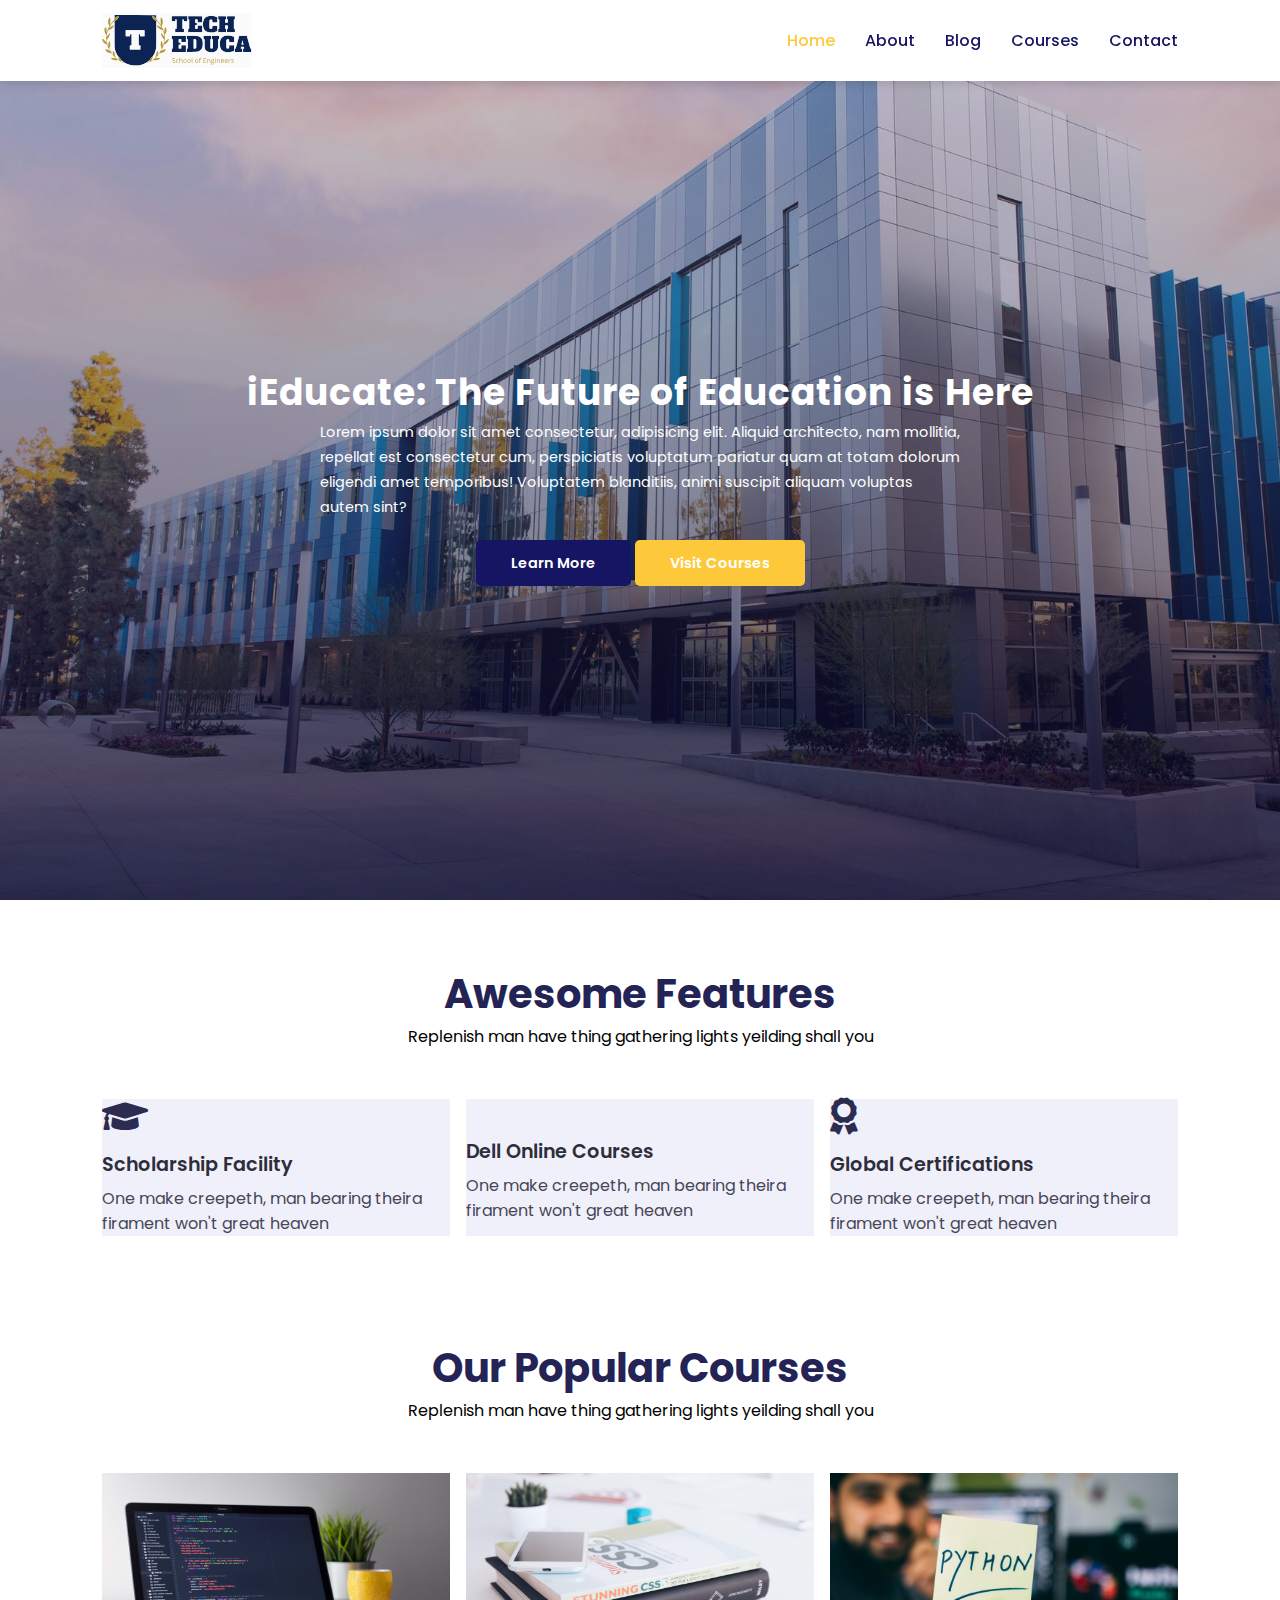
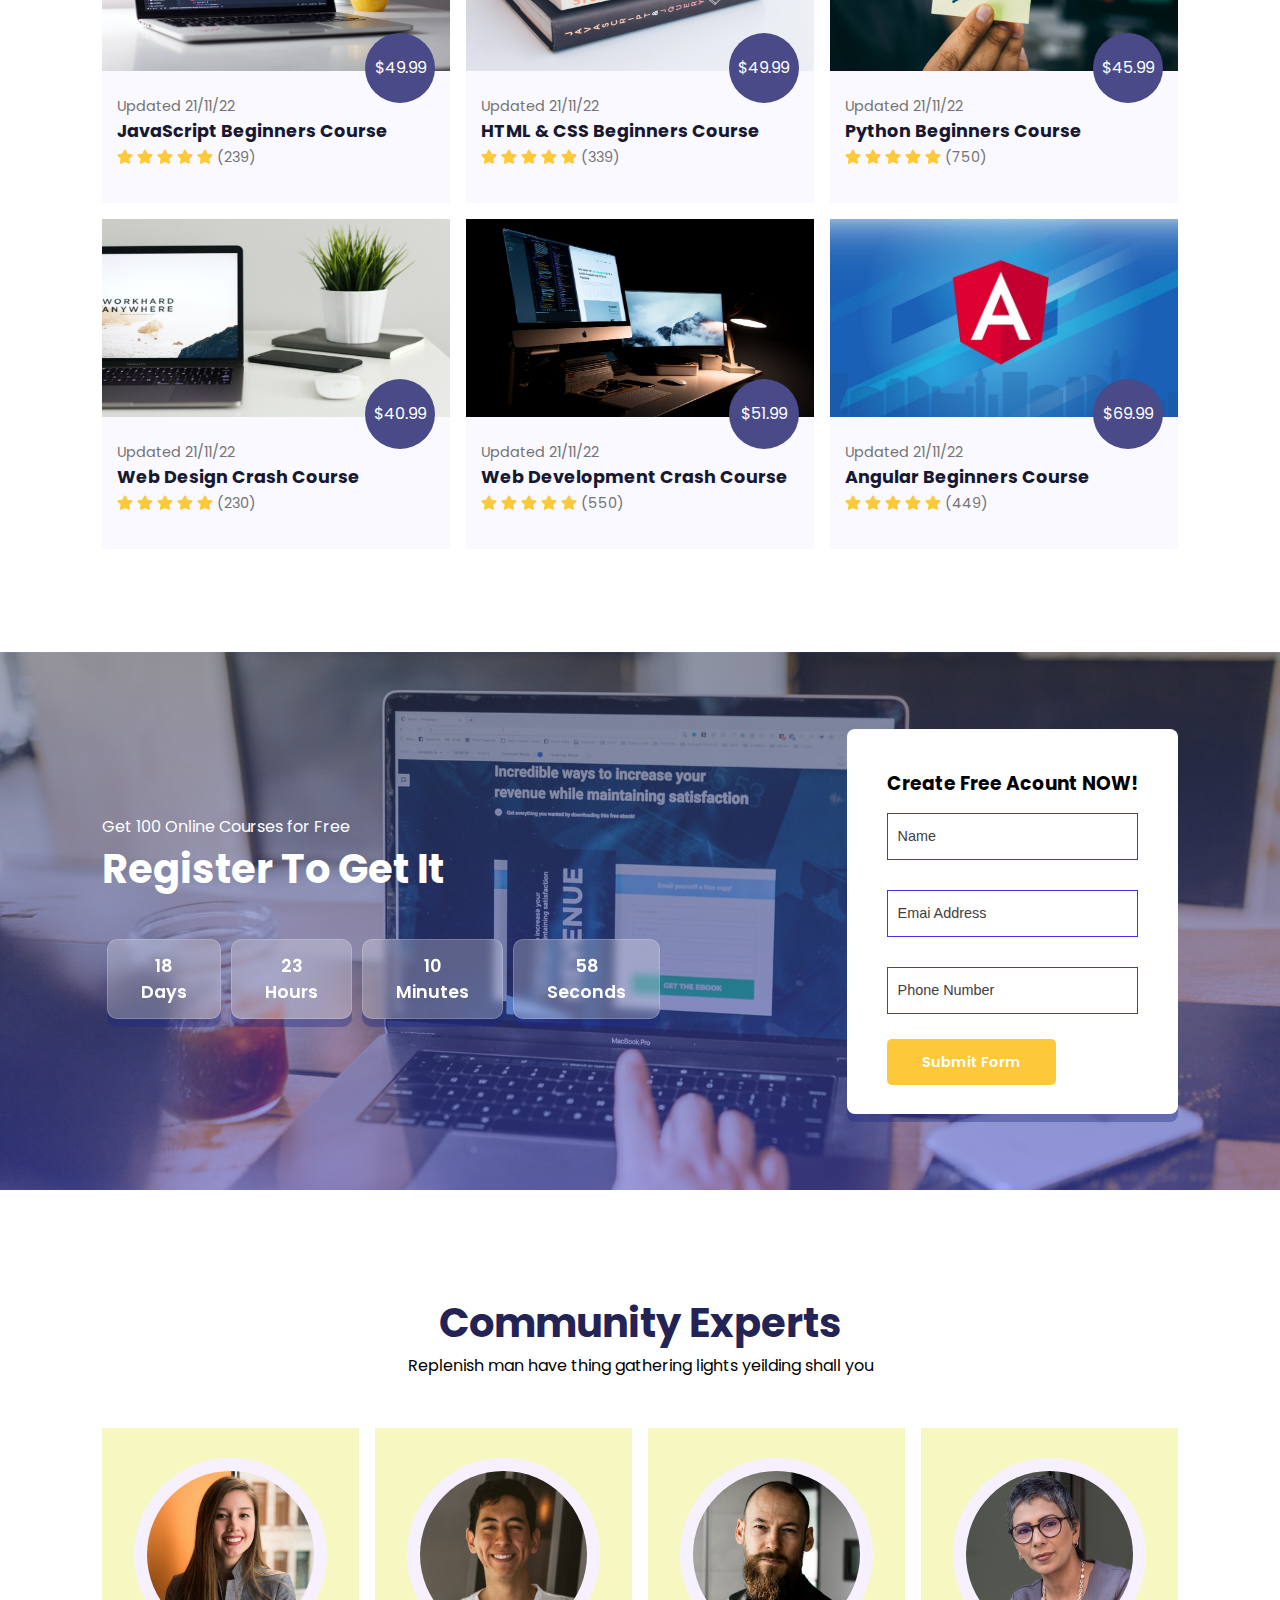
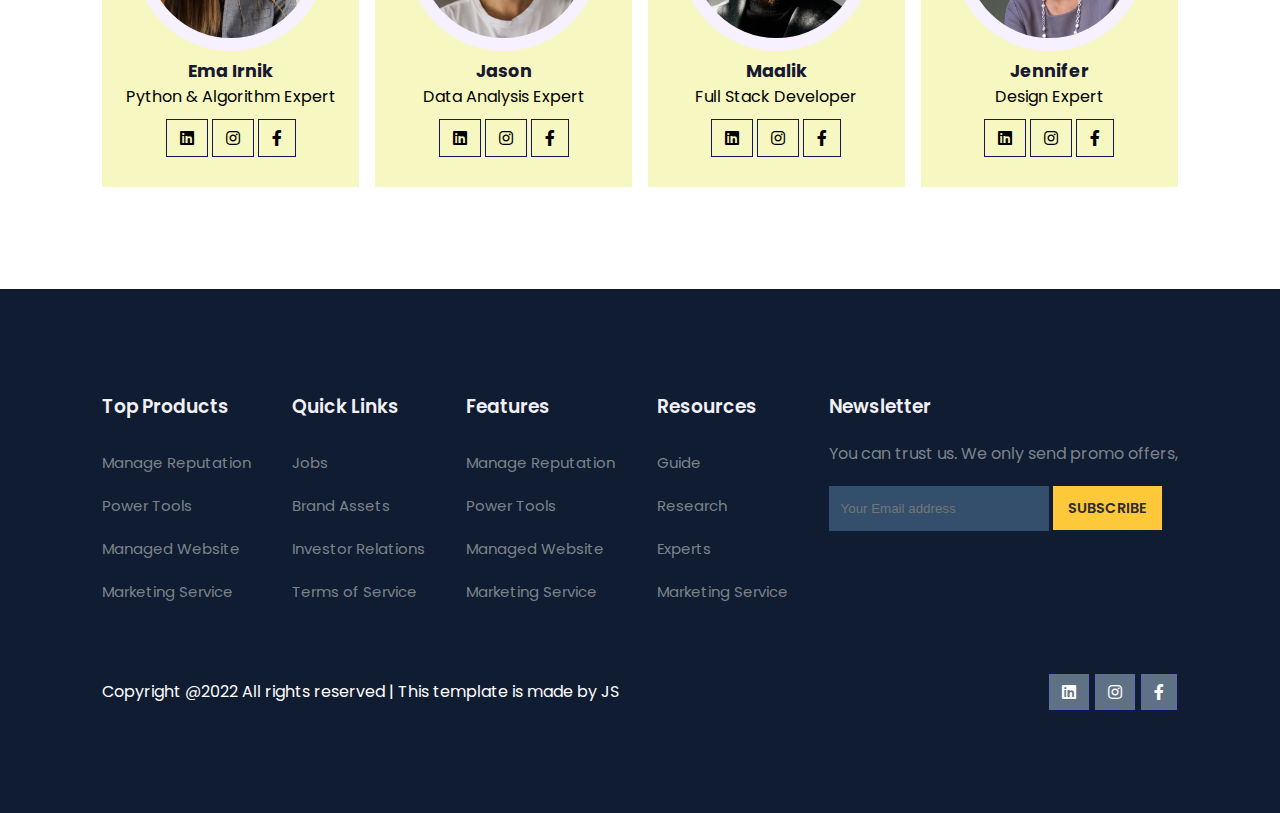
<file: index.html>
<!DOCTYPE html>
<html lang="en">
<head>
    <meta charset="UTF-8">
    <meta http-equiv="X-UA-Compatible" content="IE=edge">
    <meta name="viewport" content="width=device-width, initial-scale=1.0">
    <title>iEducate: The Future of Education is here!</title>

    <!-- <link rel="stylesheet" href="https://use.fontawesome.com/releases/v5.15.4/css/all.css"/> -->
    <link rel="stylesheet" href="https://pro.fontawesome.com/releases/v5.10.0/css/all.css"/>

    <link rel="stylesheet" href="style.css">

    <script src="https://code.jquery.com/jquery-3.6.2.min.js" integrity="sha256-2krYZKh//PcchRtd+H+VyyQoZ/e3EcrkxhM8ycwASPA=" crossorigin="anonymous"></script>

</head>
<body>
    <!-- Navigation -->
    <nav>
        <img src="images/logo.svg" alt="logo">
        <div class="navigation">
            <ul>
                <i id="menu-close" class="fas fa-times"></i>
                <li><a class="active" href="#">Home</a></li>
                <li><a href="about.html">About</a></li>
                <li><a href="blog.html">Blog</a></li>
                <li><a href="course.html">Courses</a></li>
                <li><a href="contact.html">Contact</a></li>
            </ul>
            <img id="menu-btn" src="images/menu.png" alt="">
        </div>
    </nav>

    <!-- Home -->

    <section id="home">
        <h2>iEducate: The Future of Education is Here</h2>
        <p>Lorem ipsum dolor sit amet consectetur, adipisicing elit. Aliquid architecto, nam mollitia, repellat est consectetur cum, perspiciatis voluptatum pariatur quam at totam dolorum eligendi amet temporibus! Voluptatem blanditiis, animi suscipit aliquam voluptas autem sint?</p>
        <div class="btn">
            <a class="blue" href="#">Learn More</a>
            <a class="yellow" href="#">Visit Courses</a>
        </div>
    </section>

    <!-- Features -->
    <section id="features">
        <h1>Awesome Features</h1>
        <p>Replenish man have thing gathering lights yeilding shall you</p>
        <div class="fea-base">
            <div class="fea-box">
                <!-- <i class="fa-solid fa-graduation-cap"></i> -->
                <i class="fas fa-graduation-cap"></i>
                <h3>Scholarship Facility</h3>
                <p>One make creepeth, man bearing theira firament won't great heaven</p>
            </div>
            <div class="fea-box">
                <i class="fas fa-file-certificate"></i>
                <h3>Dell Online Courses</h3>
                <p>One make creepeth, man bearing theira firament won't great heaven</p>
            </div>
            <div class="fea-box">
                <i class="fas fa-award"></i>
                <h3>Global Certifications</h3>
                <p>One make creepeth, man bearing theira firament won't great heaven</p>
            </div>
        </div>
    </section>

    <!-- Courses -->
    <section id="course">
        <h1>Our Popular Courses</h1>
        <p>Replenish man have thing gathering lights yeilding shall you</p>
        <div class="course-box">

            <div class="courses">
                <img src="images/c1.jpg" alt="course-1">
                <div class="details">
                    <span>Updated 21/11/22</span>
                    <h6>JavaScript Beginners Course</h6>
                    <div class="star">
                        <i class="fas fa-star"></i>
                        <i class="fas fa-star"></i>
                        <i class="fas fa-star"></i>
                        <i class="fas fa-star"></i>
                        <i class="fas fa-star"></i>
                        <span>(239)</span>
                    </div>
                </div>
                <div class="cost">
                    $49.99
                </div>
            </div>

            <div class="courses">
                <img src="images/c2.jpg" alt="course-1">
                <div class="details">
                    <span>Updated 21/11/22</span>
                    <h6>HTML & CSS Beginners Course</h6>
                    <div class="star">
                        <i class="fas fa-star"></i>
                        <i class="fas fa-star"></i>
                        <i class="fas fa-star"></i>
                        <i class="fas fa-star"></i>
                        <i class="fas fa-star"></i>
                        <span>(339)</span>
                    </div>
                </div>
                <div class="cost">
                    $49.99
                </div>
            </div>

            <div class="courses">
                <img src="images/c3.jpg" alt="course-1">
                <div class="details">
                    <span>Updated 21/11/22</span>
                    <h6>Python Beginners Course</h6>
                    <div class="star">
                        <i class="fas fa-star"></i>
                        <i class="fas fa-star"></i>
                        <i class="fas fa-star"></i>
                        <i class="fas fa-star"></i>
                        <i class="fas fa-star"></i>
                        <span>(750)</span>
                    </div>
                </div>
                <div class="cost">
                    $45.99
                </div>
            </div>

            <div class="courses">
                <img src="images/c4.jpg" alt="course-1">
                <div class="details">
                    <span>Updated 21/11/22</span>
                    <h6>Web Design Crash Course</h6>
                    <div class="star">
                        <i class="fas fa-star"></i>
                        <i class="fas fa-star"></i>
                        <i class="fas fa-star"></i>
                        <i class="fas fa-star"></i>
                        <i class="fas fa-star"></i>
                        <span>(230)</span>
                    </div>
                </div>
                <div class="cost">
                    $40.99
                </div>
            </div>

            <div class="courses">
                <img src="images/c5.jpg" alt="course-1">
                <div class="details">
                    <span>Updated 21/11/22</span>
                    <h6>Web Development Crash Course</h6>
                    <div class="star">
                        <i class="fas fa-star"></i>
                        <i class="fas fa-star"></i>
                        <i class="fas fa-star"></i>
                        <i class="fas fa-star"></i>
                        <i class="fas fa-star"></i>
                        <span>(550)</span>
                    </div>
                </div>
                <div class="cost">
                    $51.99
                </div>
            </div>

            <div class="courses">
                <img src="images/c6.jpg" alt="course-1">
                <div class="details">
                    <span>Updated 21/11/22</span>
                    <h6>Angular Beginners Course</h6>
                    <div class="star">
                        <i class="fas fa-star"></i>
                        <i class="fas fa-star"></i>
                        <i class="fas fa-star"></i>
                        <i class="fas fa-star"></i>
                        <i class="fas fa-star"></i>
                        <span>(449)</span>
                    </div>
                </div>
                <div class="cost">
                    $69.99
                </div>
            </div>


        </div>
    </section>

    <!-- Registration -->

    <section id="registration">
        <div class="reminder">
            <p>Get 100 Online Courses for Free</p>
            <h1>Register To Get It</h1>
            <div class="time">
                <div class="date">
                    18 <br> Days
                </div>
                <div class="date">
                    23 <br> Hours
                </div>
                <div class="date">
                    10 <br> Minutes
                </div>
                <div class="date">
                    58 <br> Seconds
                </div>
            </div>
        </div>


        <div class="form">
            <h3>Create Free Acount NOW!</h3>
            <input type="text" placeholder="Name" name="" id="">
            <input type="text" placeholder="Emai Address" name="" id="">
            <input type="text" placeholder="Phone Number" name="" id="">
            <div class="btn">
                <a class="yellow" href="#">Submit Form</a>
            </div>
        </div>
    </section>


    <!-- Profiles -->
    <section id="experts">
        <h1>Community Experts</h1>
        <p>Replenish man have thing gathering lights yeilding shall you</p>
        <div class="expert-box">

            <div class="profile">
                <img src="images/pro1.webp" alt="">
                <h6>Ema Irnik</h6>
                <p>Python & Algorithm Expert</p>
                <div class="pro-links">
                    <i class="fab fa-linkedin"></i>
                    <i class="fab fa-instagram"></i>
                    <i class="fab fa-facebook-f"></i>
                   
                </div>
            </div>
            <div class="profile">
                <img src="images/pro2.webp" alt="">
                <h6>Jason</h6>
                <p>Data Analysis Expert</p>
                <div class="pro-links">
                    <i class="fab fa-linkedin"></i>
                    <i class="fab fa-instagram"></i>
                    <i class="fab fa-facebook-f"></i>
                   
                </div>
            </div>
            <div class="profile">
                <img src="images/pro3.webp" alt="">
                <h6>Maalik</h6>
                <p>Full Stack Developer</p>
                <div class="pro-links">
                    <i class="fab fa-linkedin"></i>
                    <i class="fab fa-instagram"></i>
                    <i class="fab fa-facebook-f"></i>
                   
                </div>
            </div>
            <div class="profile">
                <img src="images/pro4.webp" alt="">
                <h6>Jennifer</h6>
                <p>Design Expert</p>
                <div class="pro-links">
                    <i class="fab fa-linkedin"></i>
                    <i class="fab fa-instagram"></i>
                    <i class="fab fa-facebook-f"></i>
                   
                </div>
            </div>

        </div>
    </section>

    <!-- Footer -->
    <footer>
        
        <div class="footer-col">
            <h3>Top Products</h3>
            <li>Manage Reputation</li>
            <li>Power Tools</li>
            <li>Managed Website</li>
            <li>Marketing Service</li>
        </div>

        <div class="footer-col">
            <h3>Quick Links</h3>
            <li>Jobs</li>
            <li>Brand Assets</li>
            <li>Investor Relations</li>
            <li>Terms of Service</li>
        </div>

        <div class="footer-col">
            <h3>Features</h3>
            <li>Manage Reputation</li>
            <li>Power Tools</li>
            <li>Managed Website</li>
            <li>Marketing Service</li>
        </div>

        <div class="footer-col">
            <h3>Resources</h3>
            <li>Guide</li>
            <li>Research</li>
            <li>Experts</li>
            <li>Marketing Service</li>
        </div>

        <div class="footer-col">
            <h3>Newsletter</h3>
            <p>You can trust us. We only send promo offers,</p>
            <div class="subscribe">
                <input type="text" placeholder="Your Email address">
                <a href="#" class="yellow">SUBSCRIBE</a>
            </div>
        </div>

        <div class="copyright">
            <p>Copyright @2022 All rights reserved | This template is made by JS</p>
            <div class="pro-links">
                <i class="fab fa-linkedin"></i>
                <i class="fab fa-instagram"></i>
                <i class="fab fa-facebook-f"></i>
            </div>
        </div>

    </footer>

    <script>
        $('#menu-btn').click(function(){
            $('nav .navigation ul').addClass('active')
        })
        $('#menu-close').click(function(){
            $('nav .navigation ul').removeClass('active')
        })
    </script>

</body>
</html>
</file>
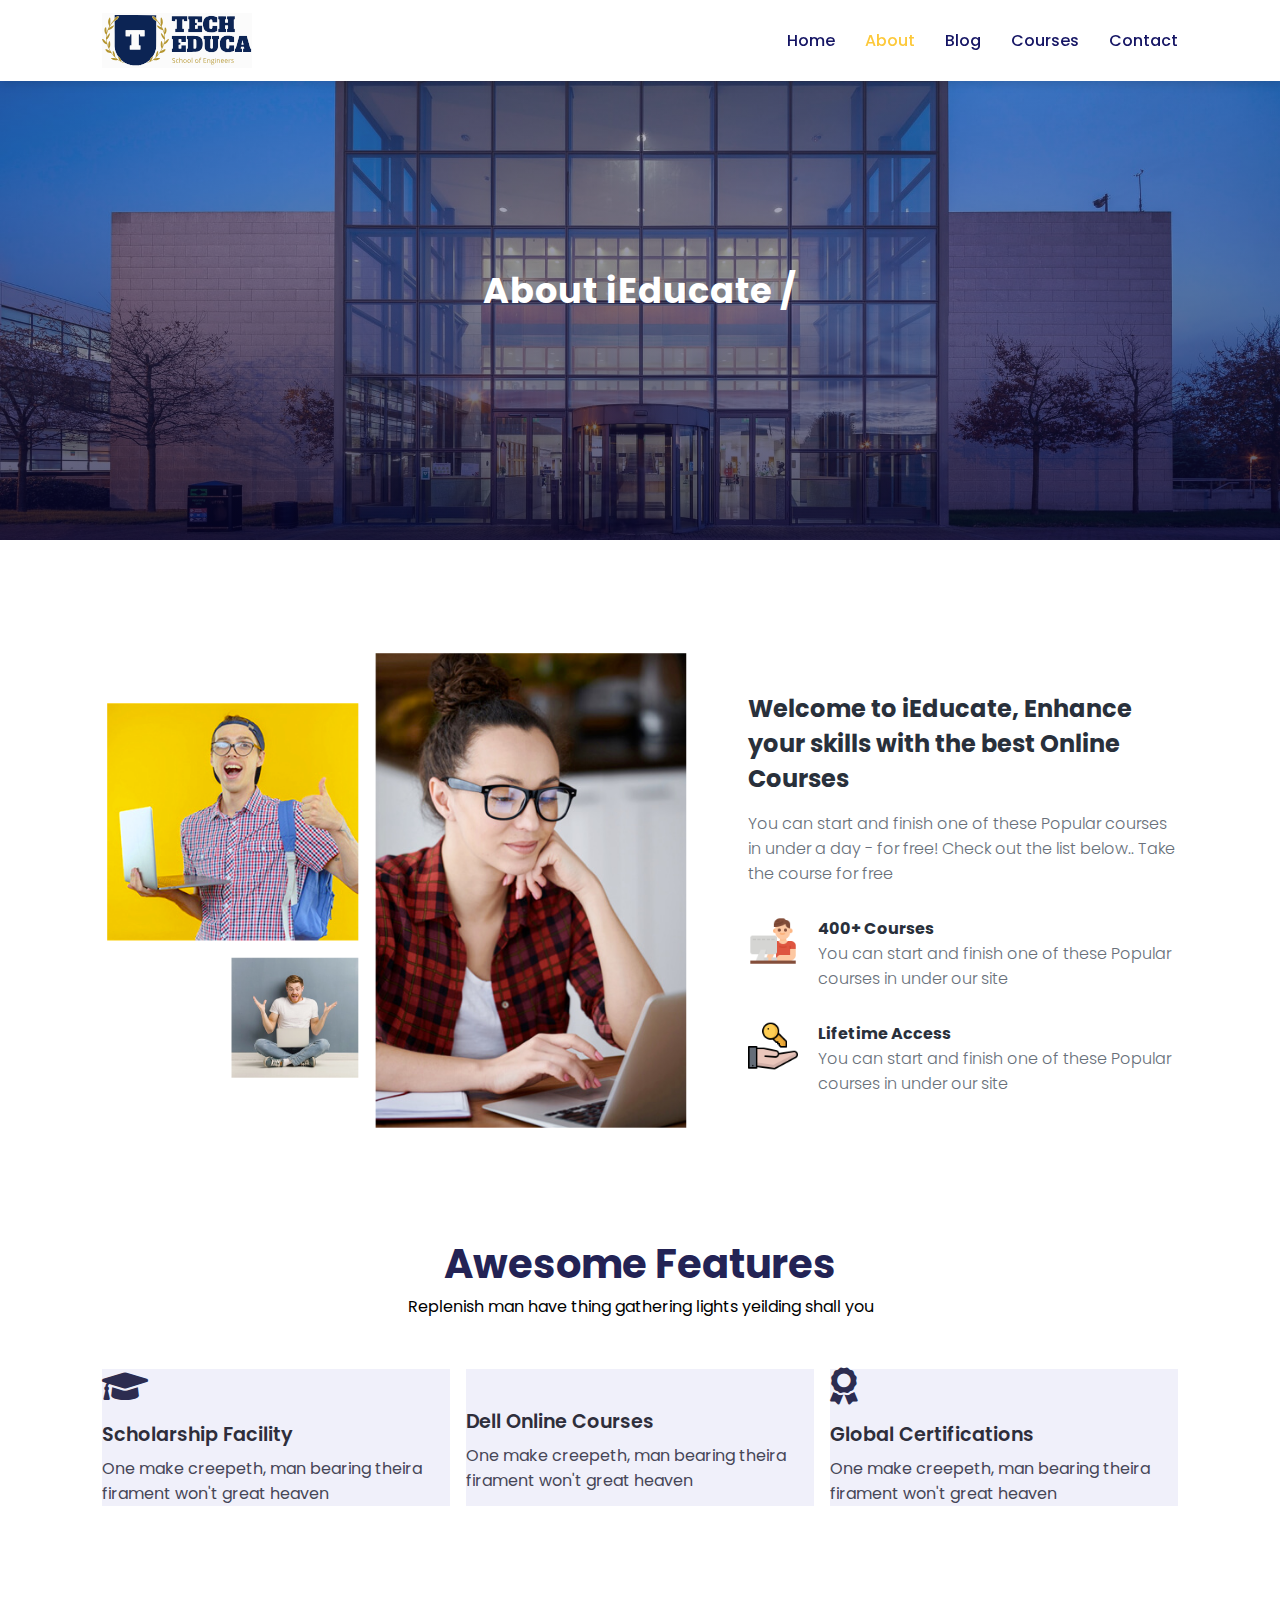
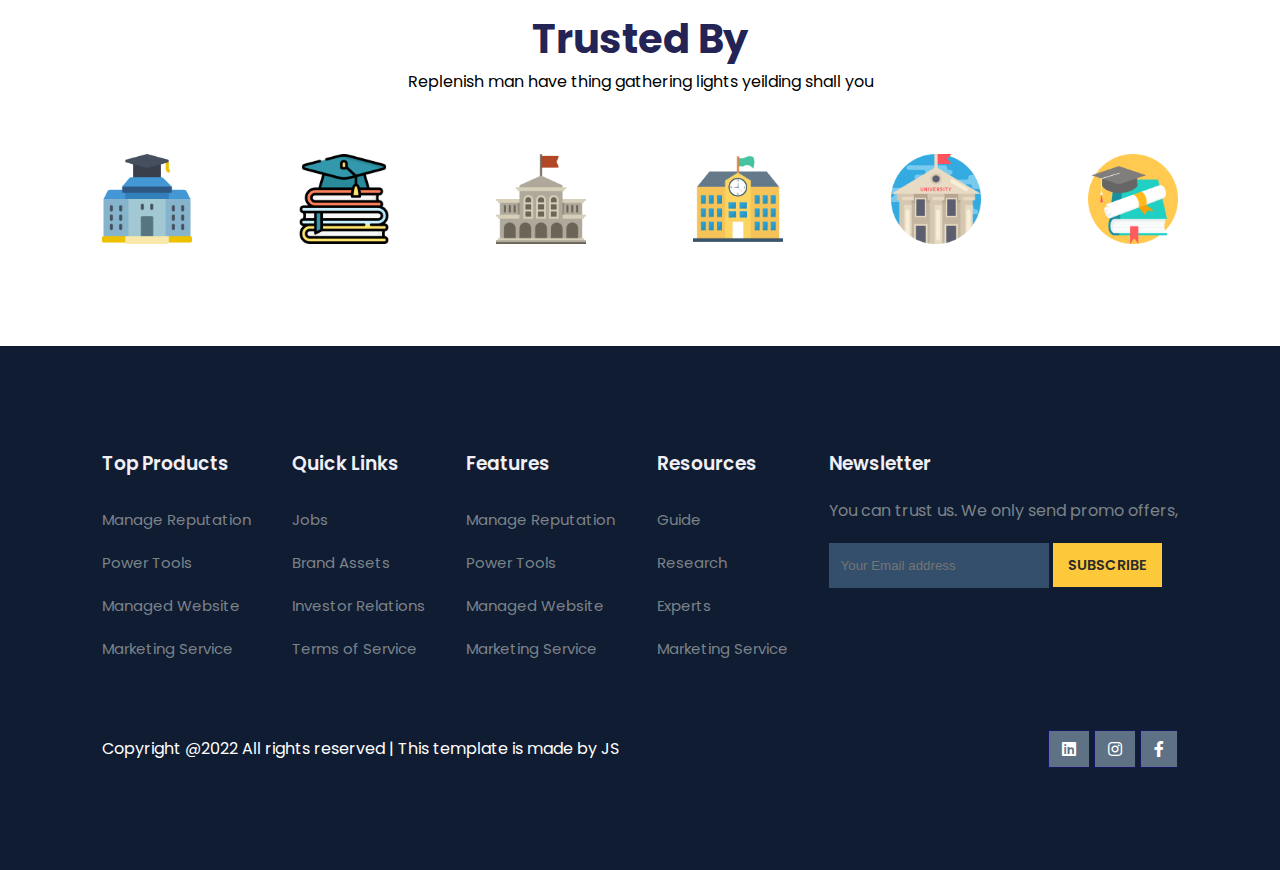
<file: about.html>
<!DOCTYPE html>
<html lang="en">
<head>
    <meta charset="UTF-8">
    <meta http-equiv="X-UA-Compatible" content="IE=edge">
    <meta name="viewport" content="width=device-width, initial-scale=1.0">
    <title>iEducate: The Future of Education is here!</title>

    <!-- <link rel="stylesheet" href="https://use.fontawesome.com/releases/v5.15.4/css/all.css"/> -->
    <link rel="stylesheet" href="https://pro.fontawesome.com/releases/v5.10.0/css/all.css"/>

    <link rel="stylesheet" href="style.css">

    <script src="https://code.jquery.com/jquery-3.6.2.min.js" integrity="sha256-2krYZKh//PcchRtd+H+VyyQoZ/e3EcrkxhM8ycwASPA=" crossorigin="anonymous"></script>

</head>
<body>
    <!-- Navigation -->
    <nav>
        <img src="images/logo.svg" alt="logo">
        <div class="navigation">
            <ul>
                <i id="menu-close" class="fas fa-times"></i>
                <li><a href="#">Home</a></li>
                <li><a class="active" href="about.html">About</a></li>
                <li><a href="blog.html">Blog</a></li>
                <li><a href="course.html">Courses</a></li>
                <li><a href="contact.html">Contact</a></li>
            </ul>
            <img id="menu-btn" src="images/menu.png" alt="">
        </div>
    </nav>

    <!-- Home -->

    <section id="about-home">
        <h2>About iEducate /</h2>
       
    </section>

    <section id="about-container">
        <div class="about-img">
            <img src="images/a.png" alt="">
        </div>
        <div class="about-txt">
            <h2>Welcome to iEducate, Enhance your skills with the best Online Courses</h2>
            <p>You can start and finish one of these Popular courses in under a day - for free! Check out the list below.. Take the course for free</p>
            <div class="about-fe">
                <img src="images/fe1.png" alt="">
                <div class="fe-txt">
                    <h5>400+ Courses</h5>
                    <p>You can start and finish one of these Popular courses in under our site</p>
                </div>
            </div>
            <div class="about-fe">
                <img src="images/fe2.png" alt="">
                <div class="fe-txt">
                    <h5>Lifetime Access</h5>
                    <p>You can start and finish one of these Popular courses in under our site</p>
                </div>
            </div>
        </div>
    </section>

    <!-- Features -->
    <section id="features">
        <h1>Awesome Features</h1>
        <p>Replenish man have thing gathering lights yeilding shall you</p>
        <div class="fea-base">
            <div class="fea-box">
                <!-- <i class="fa-solid fa-graduation-cap"></i> -->
                <i class="fas fa-graduation-cap"></i>
                <h3>Scholarship Facility</h3>
                <p>One make creepeth, man bearing theira firament won't great heaven</p>
            </div>
            <div class="fea-box">
                <i class="fas fa-file-certificate"></i>
                <h3>Dell Online Courses</h3>
                <p>One make creepeth, man bearing theira firament won't great heaven</p>
            </div>
            <div class="fea-box">
                <i class="fas fa-award"></i>
                <h3>Global Certifications</h3>
                <p>One make creepeth, man bearing theira firament won't great heaven</p>
            </div>
        </div>
    </section>

    <!-- Trust -->
    <section id="trust">
        <h1>Trusted By</h1>
        <p>Replenish man have thing gathering lights yeilding shall you</p>
        <div class="trust-img">
            <img src="images/trust (1).png" alt="">
            <img src="images/trust (2).png" alt="">
            <img src="images/trust (3).png" alt="">
            <img src="images/trust (4).png" alt="">
            <img src="images/trust (5).png" alt="">
            <img src="images/trust (6).png" alt="">
        </div>
    </section>


    <!-- Footer -->
    <footer>
        
        <div class="footer-col">
            <h3>Top Products</h3>
            <li>Manage Reputation</li>
            <li>Power Tools</li>
            <li>Managed Website</li>
            <li>Marketing Service</li>
        </div>

        <div class="footer-col">
            <h3>Quick Links</h3>
            <li>Jobs</li>
            <li>Brand Assets</li>
            <li>Investor Relations</li>
            <li>Terms of Service</li>
        </div>

        <div class="footer-col">
            <h3>Features</h3>
            <li>Manage Reputation</li>
            <li>Power Tools</li>
            <li>Managed Website</li>
            <li>Marketing Service</li>
        </div>

        <div class="footer-col">
            <h3>Resources</h3>
            <li>Guide</li>
            <li>Research</li>
            <li>Experts</li>
            <li>Marketing Service</li>
        </div>

        <div class="footer-col">
            <h3>Newsletter</h3>
            <p>You can trust us. We only send promo offers,</p>
            <div class="subscribe">
                <input type="text" placeholder="Your Email address">
                <a href="#" class="yellow">SUBSCRIBE</a>
            </div>
        </div>

        <div class="copyright">
            <p>Copyright @2022 All rights reserved | This template is made by JS</p>
            <div class="pro-links">
                <i class="fab fa-linkedin"></i>
                <i class="fab fa-instagram"></i>
                <i class="fab fa-facebook-f"></i>
            </div>
        </div>

    </footer>

    <script>
        $('#menu-btn').click(function(){
            $('nav .navigation ul').addClass('active')
        })
        $('#menu-close').click(function(){
            $('nav .navigation ul').removeClass('active')
        })
    </script>

</body>
</html>
</file>
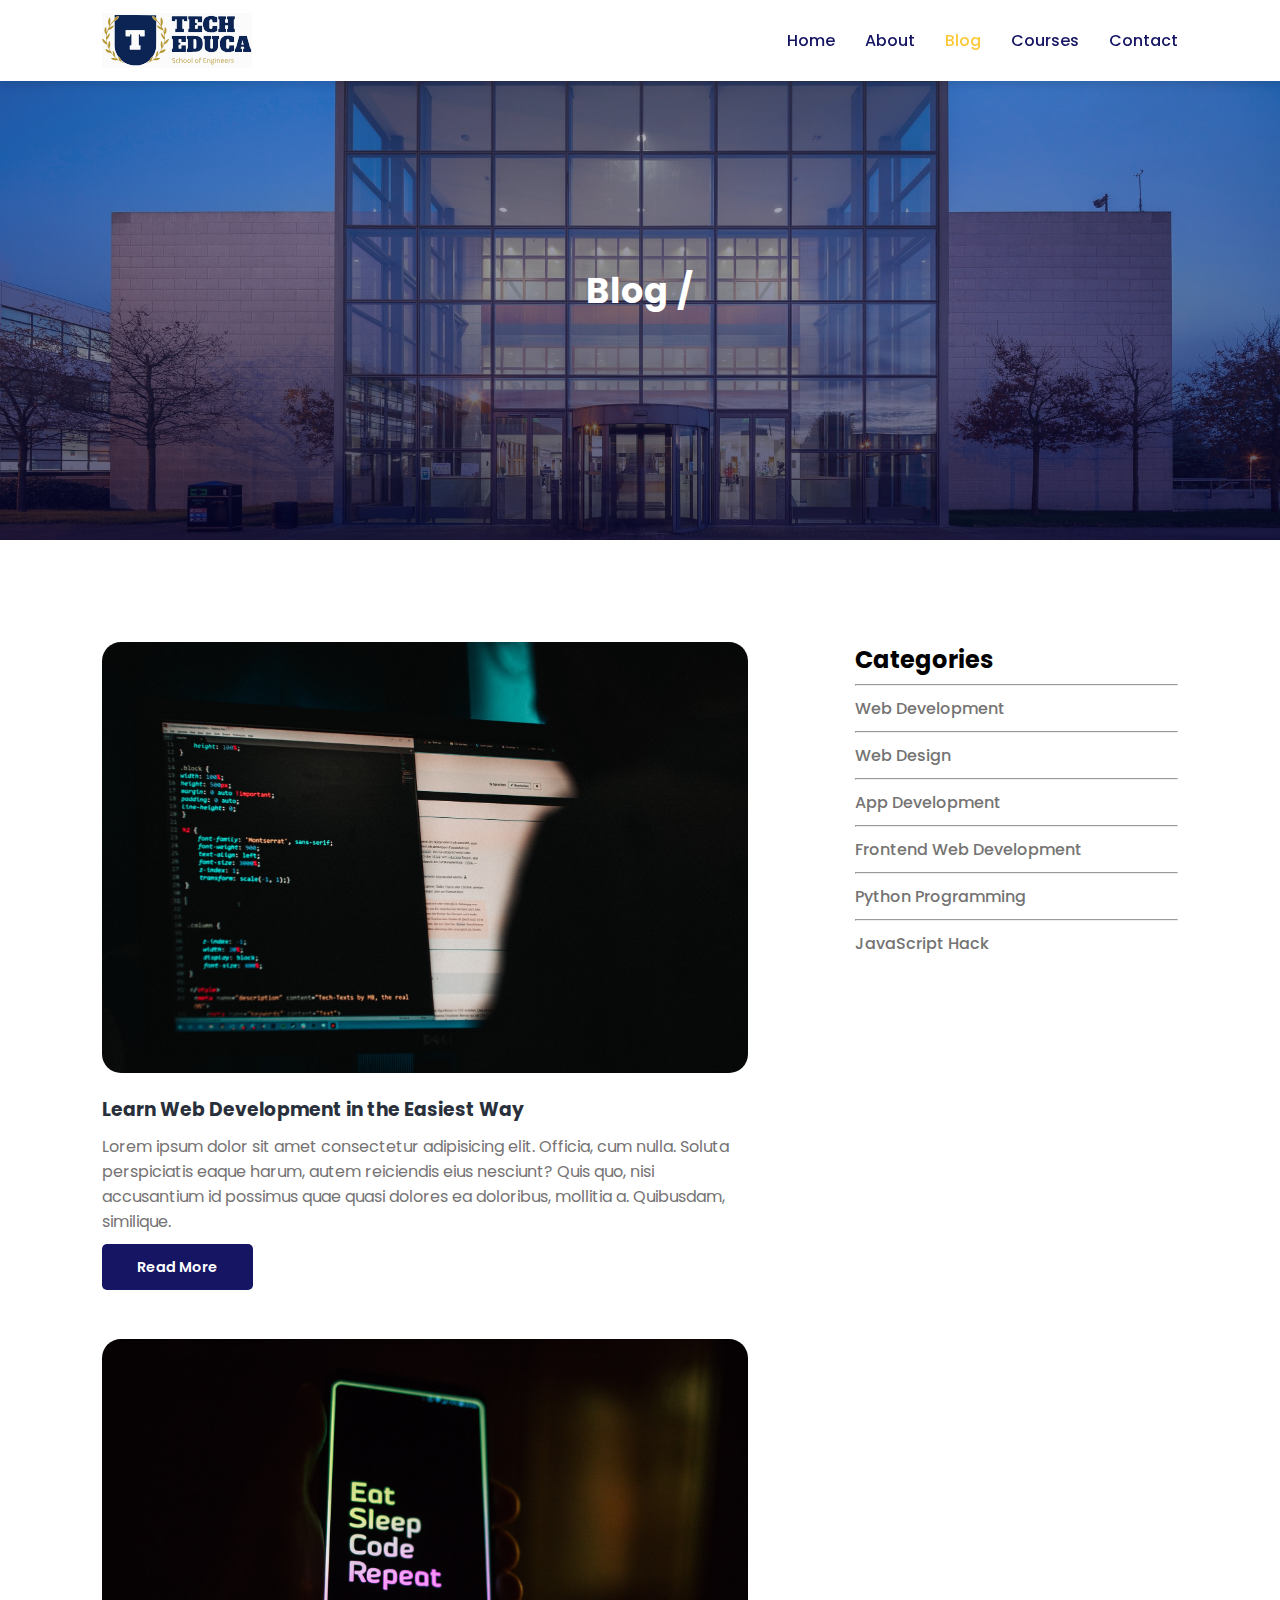
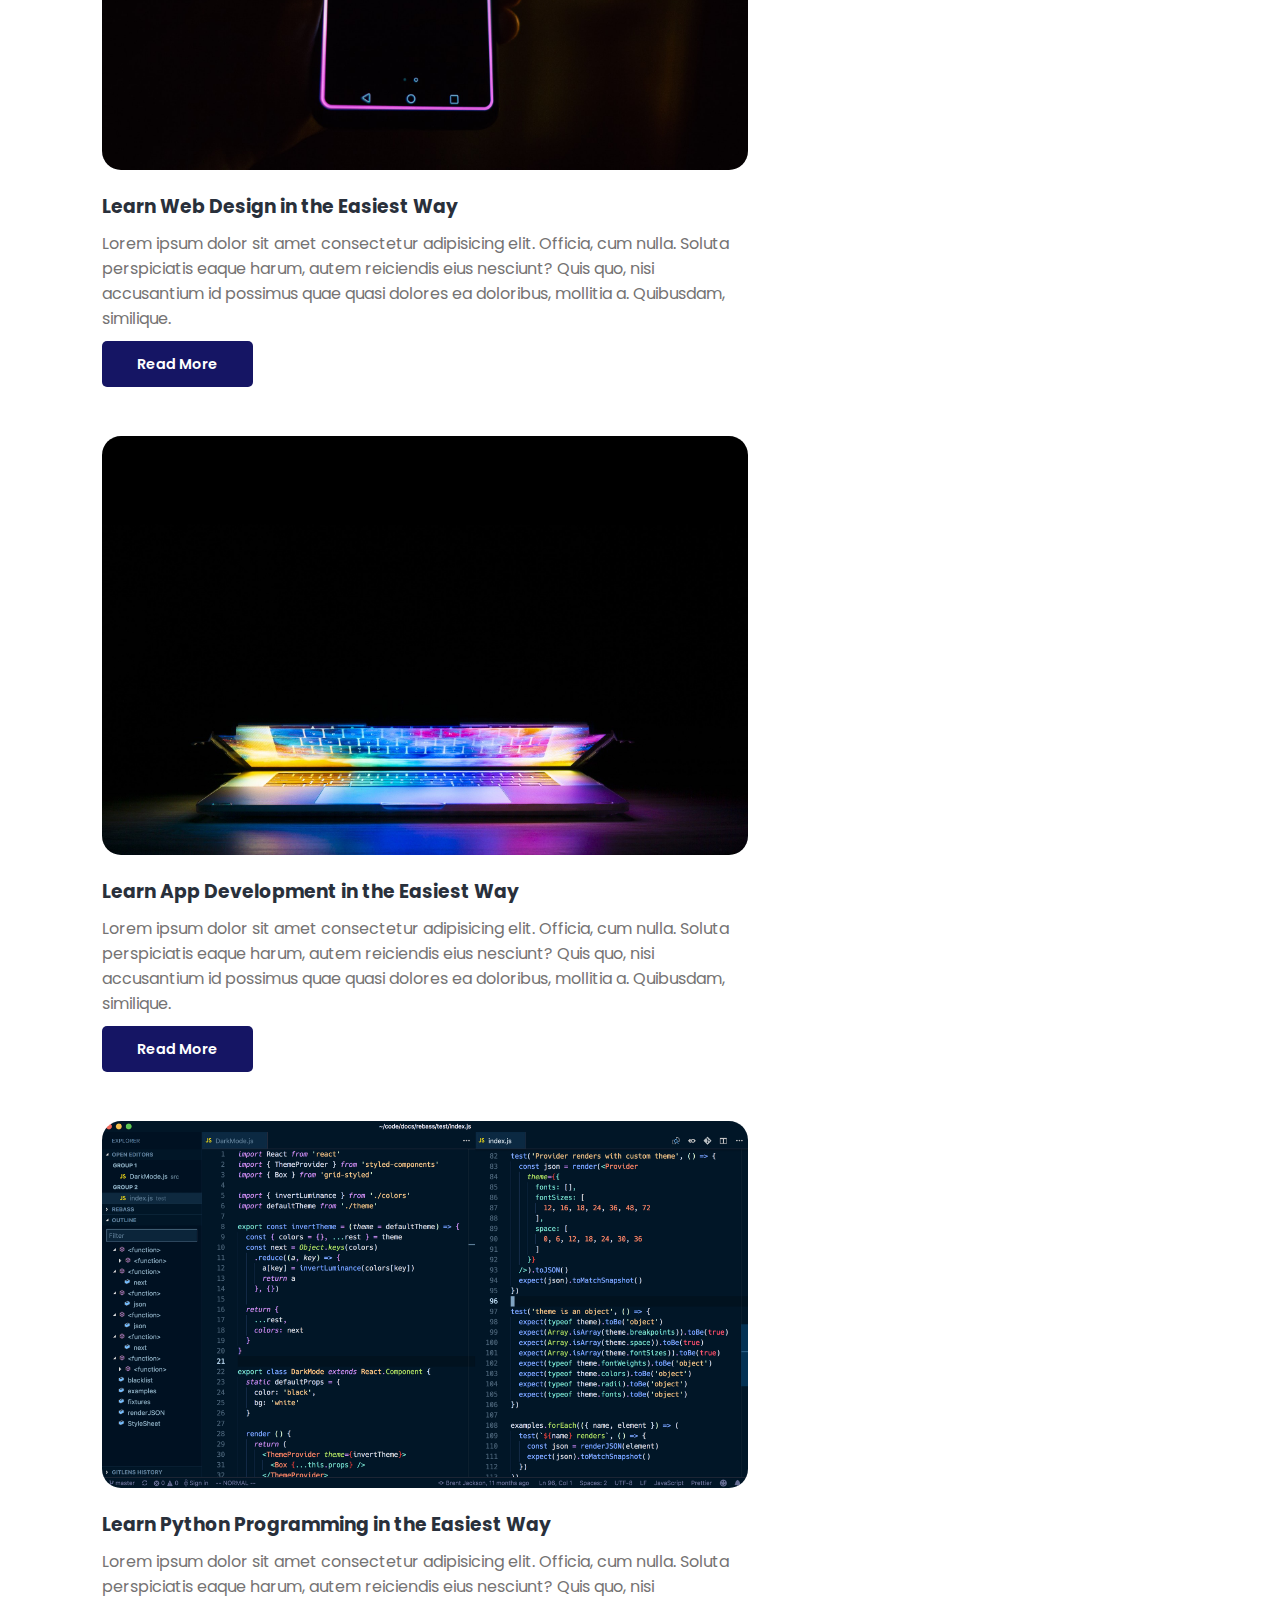
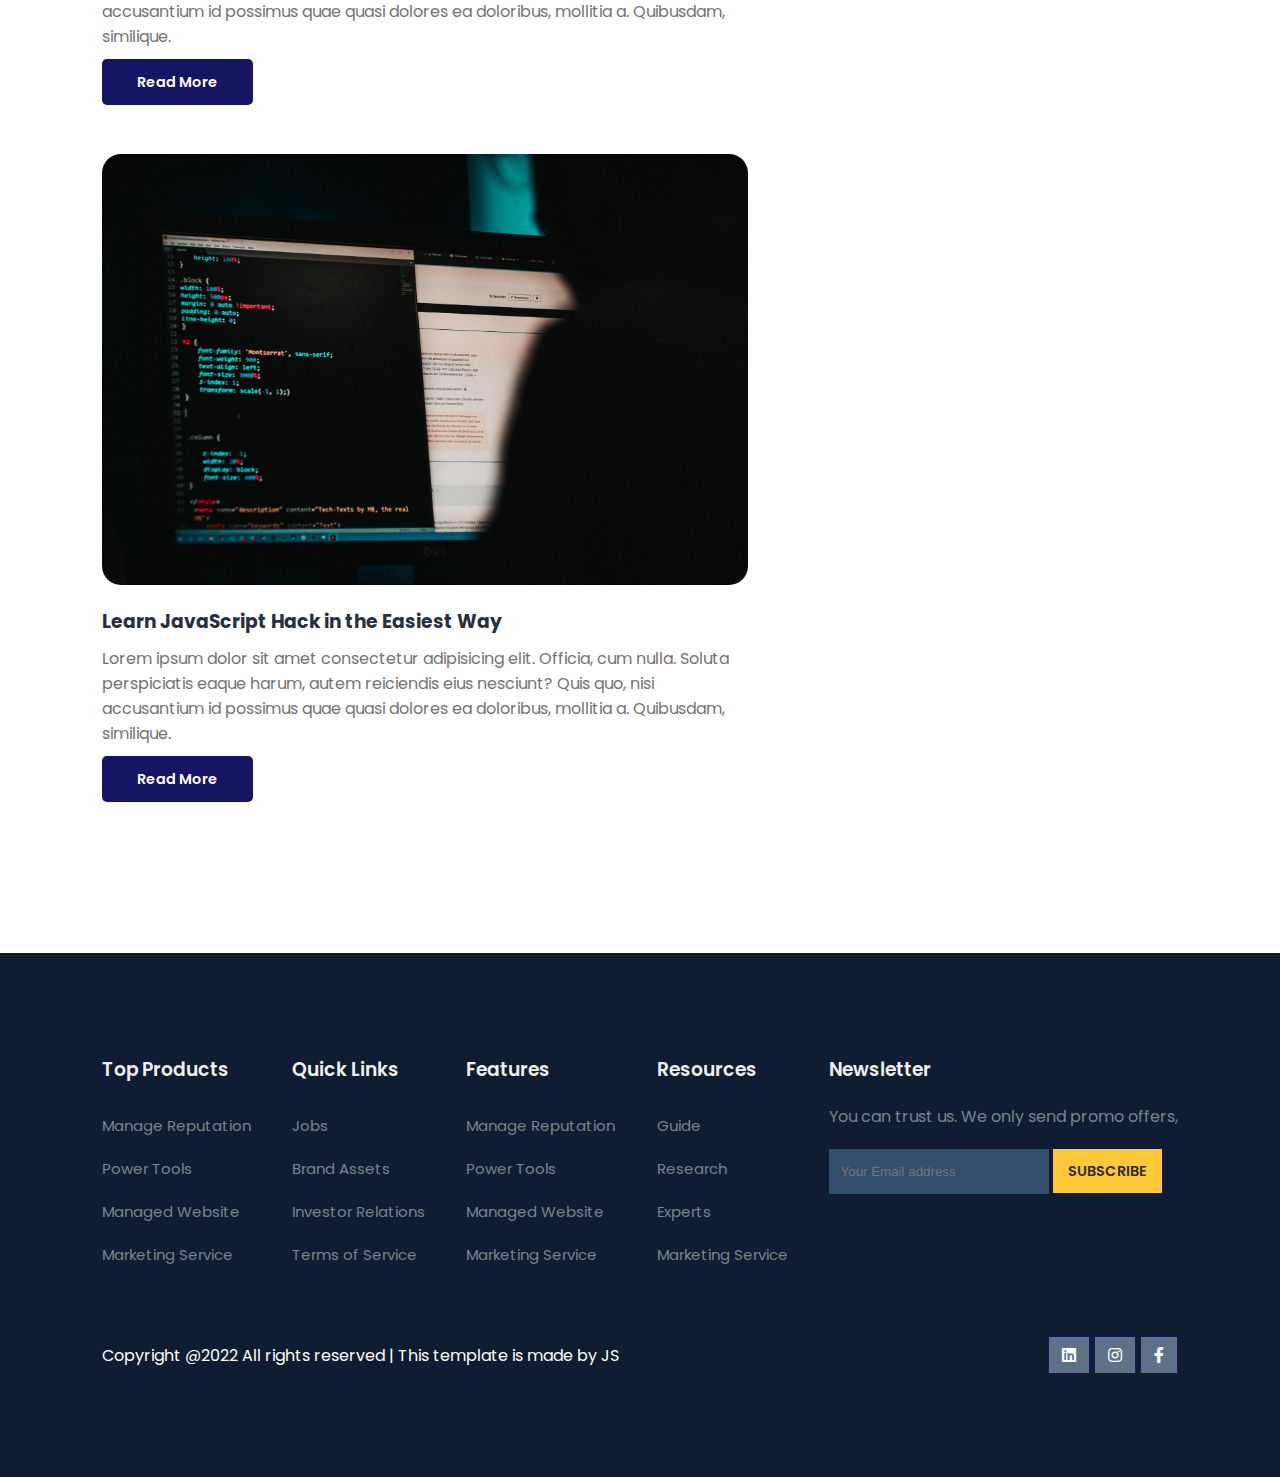
<file: blog.html>
<!DOCTYPE html>
<html lang="en">
<head>
    <meta charset="UTF-8">
    <meta http-equiv="X-UA-Compatible" content="IE=edge">
    <meta name="viewport" content="width=device-width, initial-scale=1.0">
    <title>iEducate: The Future of Education is here!</title>

    <!-- <link rel="stylesheet" href="https://use.fontawesome.com/releases/v5.15.4/css/all.css"/> -->
    <link rel="stylesheet" href="https://pro.fontawesome.com/releases/v5.10.0/css/all.css"/>

    <link rel="stylesheet" href="style.css">

    <script src="https://code.jquery.com/jquery-3.6.2.min.js" integrity="sha256-2krYZKh//PcchRtd+H+VyyQoZ/e3EcrkxhM8ycwASPA=" crossorigin="anonymous"></script>

</head>
<body>
    <!-- Navigation -->
    <nav>
        <img src="images/logo.svg" alt="logo">
        <div class="navigation">
            <ul>
                <i id="menu-close" class="fas fa-times"></i>
                <li><a href="#">Home</a></li>
                <li><a href="about.html">About</a></li>
                <li><a class="active" href="blog.html">Blog</a></li>
                <li><a href="course.html">Courses</a></li>
                <li><a href="contact.html">Contact</a></li>
            </ul>
            <img id="menu-btn" src="images/menu.png" alt="">
        </div>
    </nav>

    <!-- Home -->

    <section id="about-home">
        <h2>Blog /</h2>
       
    </section>

    <section id="blog-container">
        <div class="blogs">
            <div class="post">
                <img src="images/b1.jpg" alt="">
                <h3>Learn Web Development in the Easiest Way</h3>
                <p>Lorem ipsum dolor sit amet consectetur adipisicing elit. Officia, cum nulla. Soluta perspiciatis eaque harum, autem reiciendis eius nesciunt? Quis quo, nisi accusantium id possimus quae quasi dolores ea doloribus, mollitia a. Quibusdam, similique.</p>
                <a href="post.html">Read More</a>
            </div>
            <div class="post">
                <img src="images/b2.jpg" alt="">
                <h3>Learn Web Design in the Easiest Way</h3>
                <p>Lorem ipsum dolor sit amet consectetur adipisicing elit. Officia, cum nulla. Soluta perspiciatis eaque harum, autem reiciendis eius nesciunt? Quis quo, nisi accusantium id possimus quae quasi dolores ea doloribus, mollitia a. Quibusdam, similique.</p>
                <a href="#">Read More</a>
            </div>
            <div class="post">
                <img src="images/b3.jpg" alt="">
                <h3>Learn App Development in the Easiest Way</h3>
                <p>Lorem ipsum dolor sit amet consectetur adipisicing elit. Officia, cum nulla. Soluta perspiciatis eaque harum, autem reiciendis eius nesciunt? Quis quo, nisi accusantium id possimus quae quasi dolores ea doloribus, mollitia a. Quibusdam, similique.</p>
                <a href="#">Read More</a>
            </div>
            <div class="post">
                <img src="images/b4.png" alt="">
                <h3>Learn Python Programming in the Easiest Way</h3>
                <p>Lorem ipsum dolor sit amet consectetur adipisicing elit. Officia, cum nulla. Soluta perspiciatis eaque harum, autem reiciendis eius nesciunt? Quis quo, nisi accusantium id possimus quae quasi dolores ea doloribus, mollitia a. Quibusdam, similique.</p>
                <a href="#">Read More</a>
            </div>
            <div class="post">
                <img src="images/b1.jpg" alt="">
                <h3>Learn JavaScript Hack in the Easiest Way</h3>
                <p>Lorem ipsum dolor sit amet consectetur adipisicing elit. Officia, cum nulla. Soluta perspiciatis eaque harum, autem reiciendis eius nesciunt? Quis quo, nisi accusantium id possimus quae quasi dolores ea doloribus, mollitia a. Quibusdam, similique.</p>
                <a href="#">Read More</a>
            </div>
        </div>
        <div class="cate">
            <h2>Categories</h2>
            <hr>
            <a href="#">Web Development</a>
            <hr>
            <a href="#">Web Design</a>
            <hr>
            <a href="#">App Development</a>
            <hr>
            <a href="#">Frontend Web Development</a>
            <hr>
            <a href="#">Python Programming</a>
            <hr>
            <a href="#">JavaScript Hack</a>
        </div>
    </section>


    <!-- Footer -->
    <footer>
        
        <div class="footer-col">
            <h3>Top Products</h3>
            <li>Manage Reputation</li>
            <li>Power Tools</li>
            <li>Managed Website</li>
            <li>Marketing Service</li>
        </div>

        <div class="footer-col">
            <h3>Quick Links</h3>
            <li>Jobs</li>
            <li>Brand Assets</li>
            <li>Investor Relations</li>
            <li>Terms of Service</li>
        </div>

        <div class="footer-col">
            <h3>Features</h3>
            <li>Manage Reputation</li>
            <li>Power Tools</li>
            <li>Managed Website</li>
            <li>Marketing Service</li>
        </div>

        <div class="footer-col">
            <h3>Resources</h3>
            <li>Guide</li>
            <li>Research</li>
            <li>Experts</li>
            <li>Marketing Service</li>
        </div>

        <div class="footer-col">
            <h3>Newsletter</h3>
            <p>You can trust us. We only send promo offers,</p>
            <div class="subscribe">
                <input type="text" placeholder="Your Email address">
                <a href="#" class="yellow">SUBSCRIBE</a>
            </div>
        </div>

        <div class="copyright">
            <p>Copyright @2022 All rights reserved | This template is made by JS</p>
            <div class="pro-links">
                <i class="fab fa-linkedin"></i>
                <i class="fab fa-instagram"></i>
                <i class="fab fa-facebook-f"></i>
            </div>
        </div>

    </footer>

    <script>
        $('#menu-btn').click(function(){
            $('nav .navigation ul').addClass('active')
        })
        $('#menu-close').click(function(){
            $('nav .navigation ul').removeClass('active')
        })
    </script>

</body>
</html>
</file>
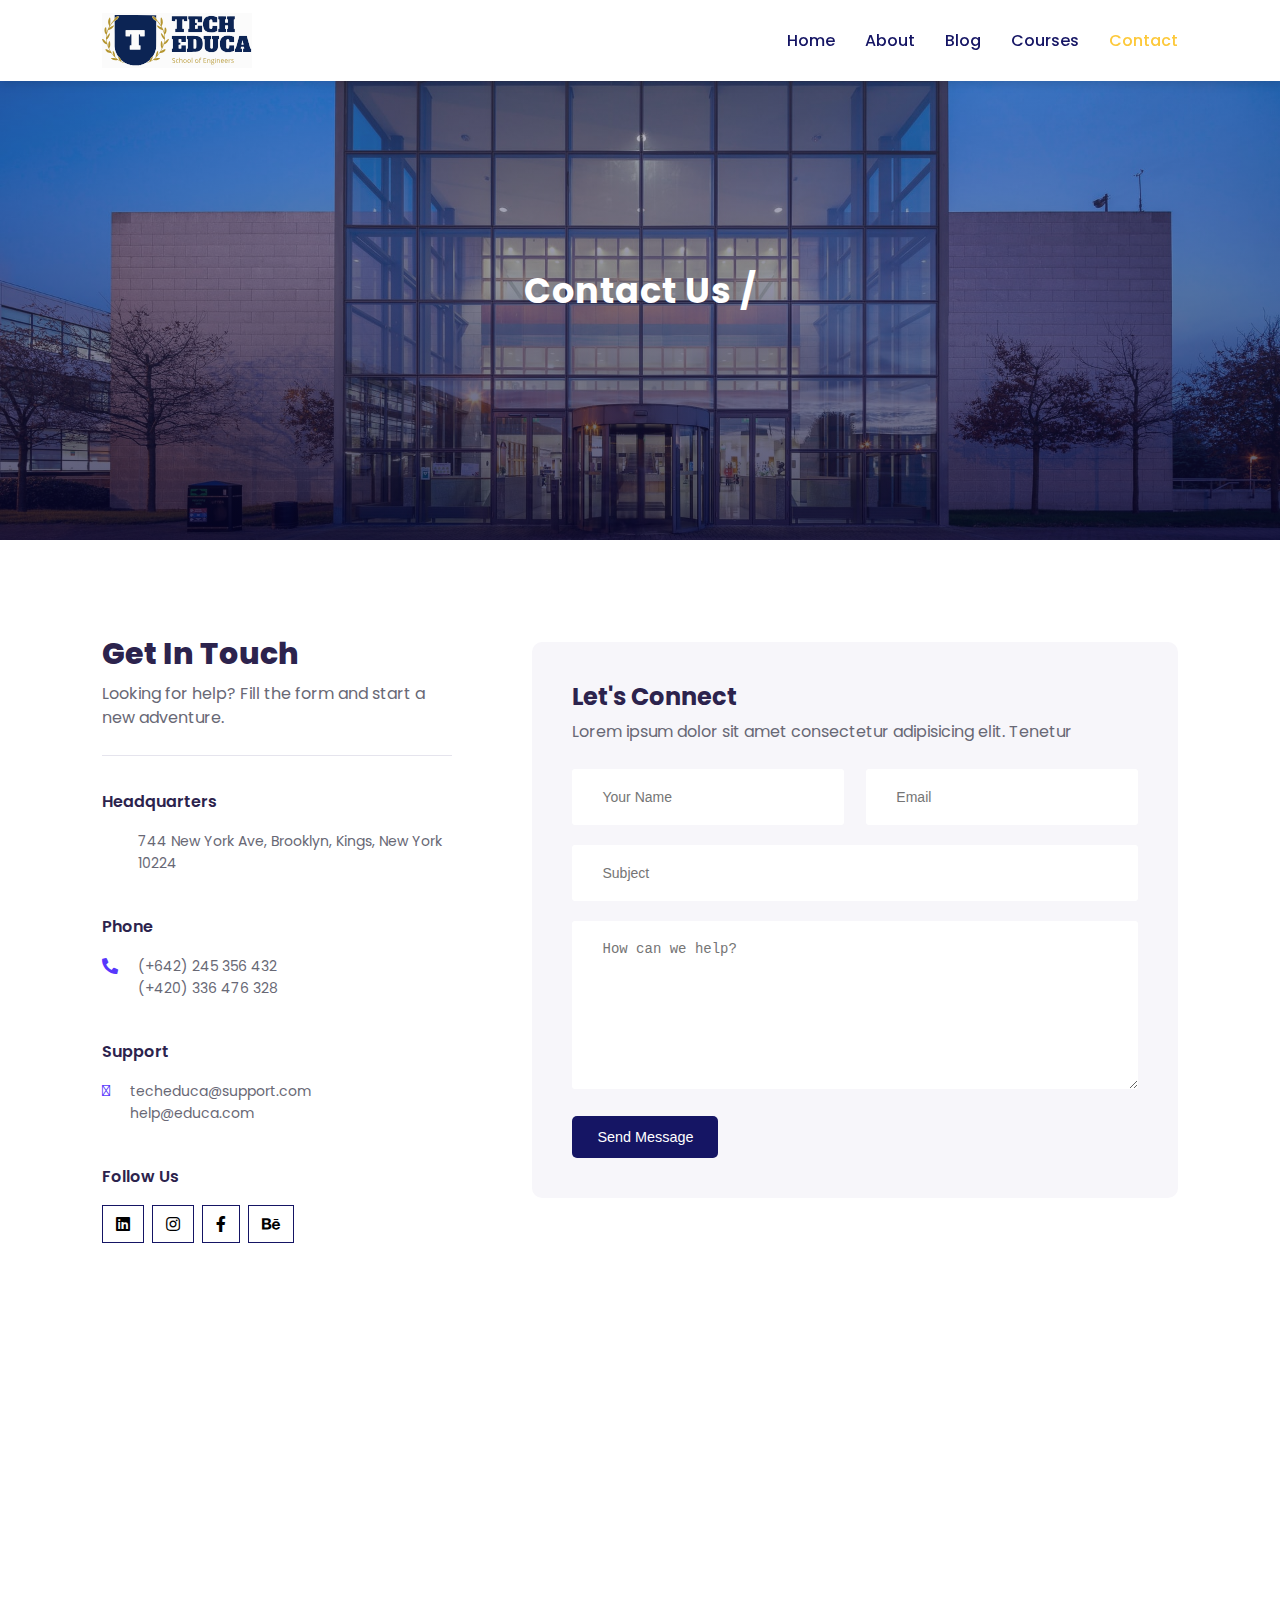
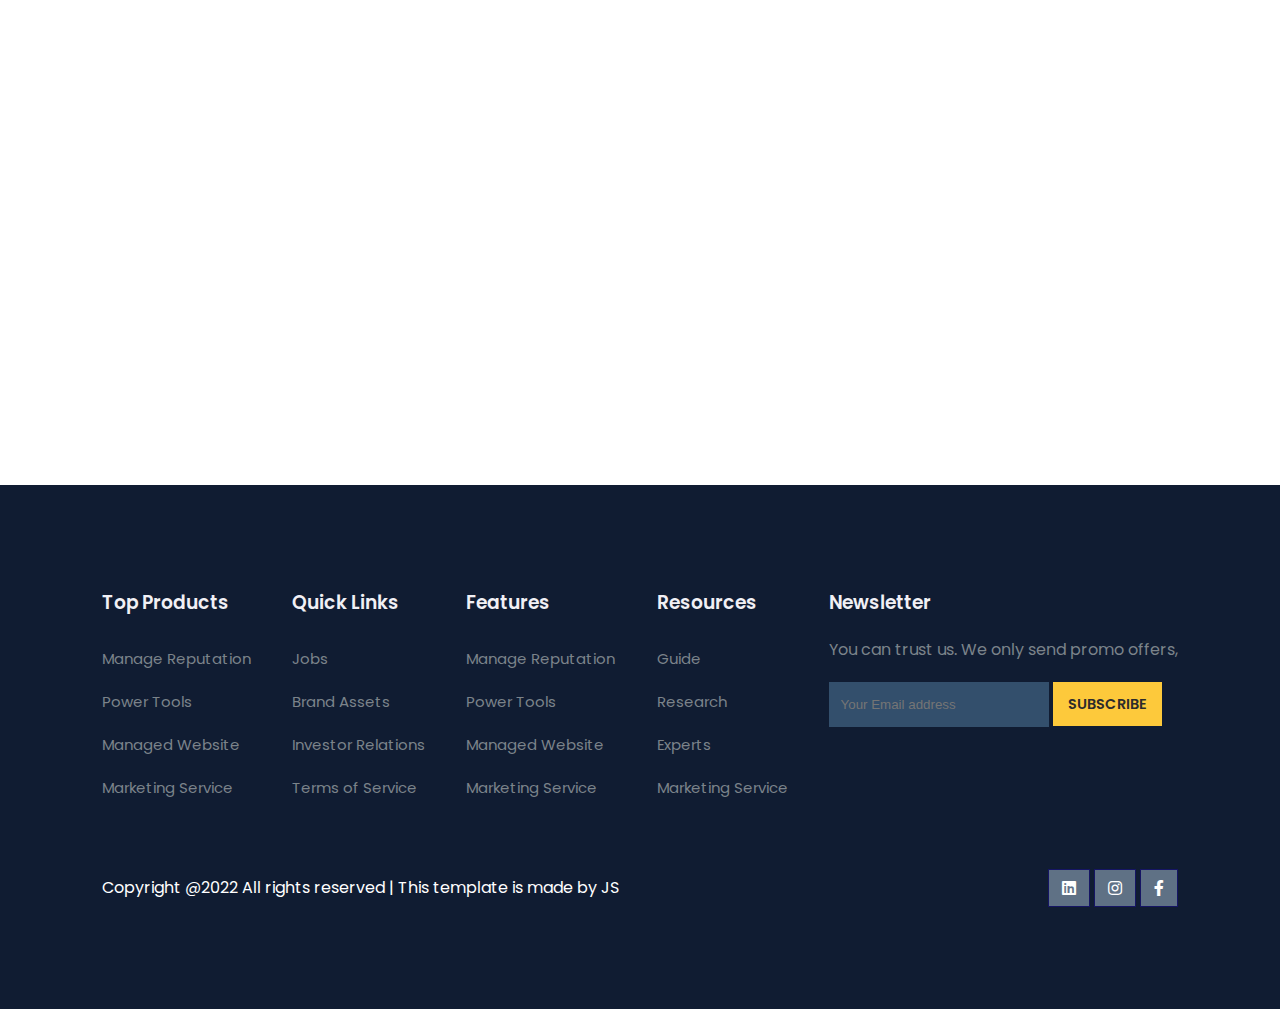
<file: contact.html>
<!DOCTYPE html>
<html lang="en">
<head>
    <meta charset="UTF-8">
    <meta http-equiv="X-UA-Compatible" content="IE=edge">
    <meta name="viewport" content="width=device-width, initial-scale=1.0">
    <title>iEducate: The Future of Education is here!</title>

    <!-- <link rel="stylesheet" href="https://use.fontawesome.com/releases/v5.15.4/css/all.css"/> -->
    <link rel="stylesheet" href="https://pro.fontawesome.com/releases/v5.10.0/css/all.css"/>

    <link rel="stylesheet" href="style.css">

    <script src="https://code.jquery.com/jquery-3.6.2.min.js" integrity="sha256-2krYZKh//PcchRtd+H+VyyQoZ/e3EcrkxhM8ycwASPA=" crossorigin="anonymous"></script>

</head>
<body>
    <!-- Navigation -->
    <nav>
        <img src="images/logo.svg" alt="logo">
        <div class="navigation">
            <ul>
                <i id="menu-close" class="fas fa-times"></i>
                <li><a href="#">Home</a></li>
                <li><a href="about.html">About</a></li>
                <li><a href="blog.html">Blog</a></li>
                <li><a href="course.html">Courses</a></li>
                <li><a class="active" href="contact.html">Contact</a></li>
            </ul>
            <img id="menu-btn" src="images/menu.png" alt="">
        </div>
    </nav>

    <!-- Home -->

    <section id="about-home">
        <h2>Contact Us /</h2>
       
    </section>

    <section id="contact">
        <div class="getin">
            <h2>Get In Touch</h2>
            <p>Looking for help? Fill the form and start a new adventure.</p>
            <div class="getin-details">
                <h3>Headquarters</h3>
                <div>
                    <i class="far fa-home get"></i>
                    <p>744 New York Ave, Brooklyn, Kings, New York 10224</p>
                </div>
                <h3>Phone</h3>
                <div>
                    <i class="fas fa-phone-alt get"></i>
                    <p>(+642) 245 356 432 <br>
                       (+420) 336 476 328
                    </p>
                </div>
                <h3>Support</h3>
                <div>
                    <i class="fal fa-envelope-open-text get"></i>
                    <p>techeduca@support.com <br> help@educa.com</p>
                </div>

                <h3>Follow Us</h3>
                <div class="pro-links">
                    <i class="fab fa-linkedin"></i>
                    <i class="fab fa-instagram"></i>
                    <i class="fab fa-facebook-f"></i>
                    <i class="fab fa-behance"></i>
                </div>
            </div>
        </div>

        <div class="form">
            <h4>Let's Connect</h4>
            <p>Lorem ipsum dolor sit amet consectetur adipisicing elit. Tenetur</p>
            <div class="form-row">
                <input type="text" placeholder="Your Name">
                <input type="text" placeholder="Email">
            </div>
            <div class="form-col">
                <input type="text" placeholder="Subject">
            </div>
            <div class="form-col">
                <textarea name="" id="" cols="30" rows="8" placeholder="How can we help?"></textarea>
            </div>
            <div class="form-col">
                <button>Send Message</button>
            </div>
        </div>
    </section>

    <section id="map">
        <iframe src="https://www.google.com/maps/embed?pb=!1m18!1m12!1m3!1d3001351.470166928!2d-78.01327495465085!3d42.72473632418516!2m3!1f0!2f0!3f0!3m2!1i1024!2i768!4f13.1!3m3!1m2!1s0x4ccc4bf0f123a5a9%3A0xddcfc6c1de189567!2sNew%20York%2C%20USA!5e0!3m2!1sen!2sin!4v1672815697823!5m2!1sen!2sin" style="border:0;" allowfullscreen="" loading="lazy" referrerpolicy="no-referrer-when-downgrade"></iframe>
    </section>


    <!-- Footer -->
    <footer>
        
        <div class="footer-col">
            <h3>Top Products</h3>
            <li>Manage Reputation</li>
            <li>Power Tools</li>
            <li>Managed Website</li>
            <li>Marketing Service</li>
        </div>

        <div class="footer-col">
            <h3>Quick Links</h3>
            <li>Jobs</li>
            <li>Brand Assets</li>
            <li>Investor Relations</li>
            <li>Terms of Service</li>
        </div>

        <div class="footer-col">
            <h3>Features</h3>
            <li>Manage Reputation</li>
            <li>Power Tools</li>
            <li>Managed Website</li>
            <li>Marketing Service</li>
        </div>

        <div class="footer-col">
            <h3>Resources</h3>
            <li>Guide</li>
            <li>Research</li>
            <li>Experts</li>
            <li>Marketing Service</li>
        </div>

        <div class="footer-col">
            <h3>Newsletter</h3>
            <p>You can trust us. We only send promo offers,</p>
            <div class="subscribe">
                <input type="text" placeholder="Your Email address">
                <a href="#" class="yellow">SUBSCRIBE</a>
            </div>
        </div>

        <div class="copyright">
            <p>Copyright @2022 All rights reserved | This template is made by JS</p>
            <div class="pro-links">
                <i class="fab fa-linkedin"></i>
                <i class="fab fa-instagram"></i>
                <i class="fab fa-facebook-f"></i>
            </div>
        </div>

    </footer>

    <script>
        $('#menu-btn').click(function(){
            $('nav .navigation ul').addClass('active')
        })
        $('#menu-close').click(function(){
            $('nav .navigation ul').removeClass('active')
        })
    </script>

</body>
</html>
</file>
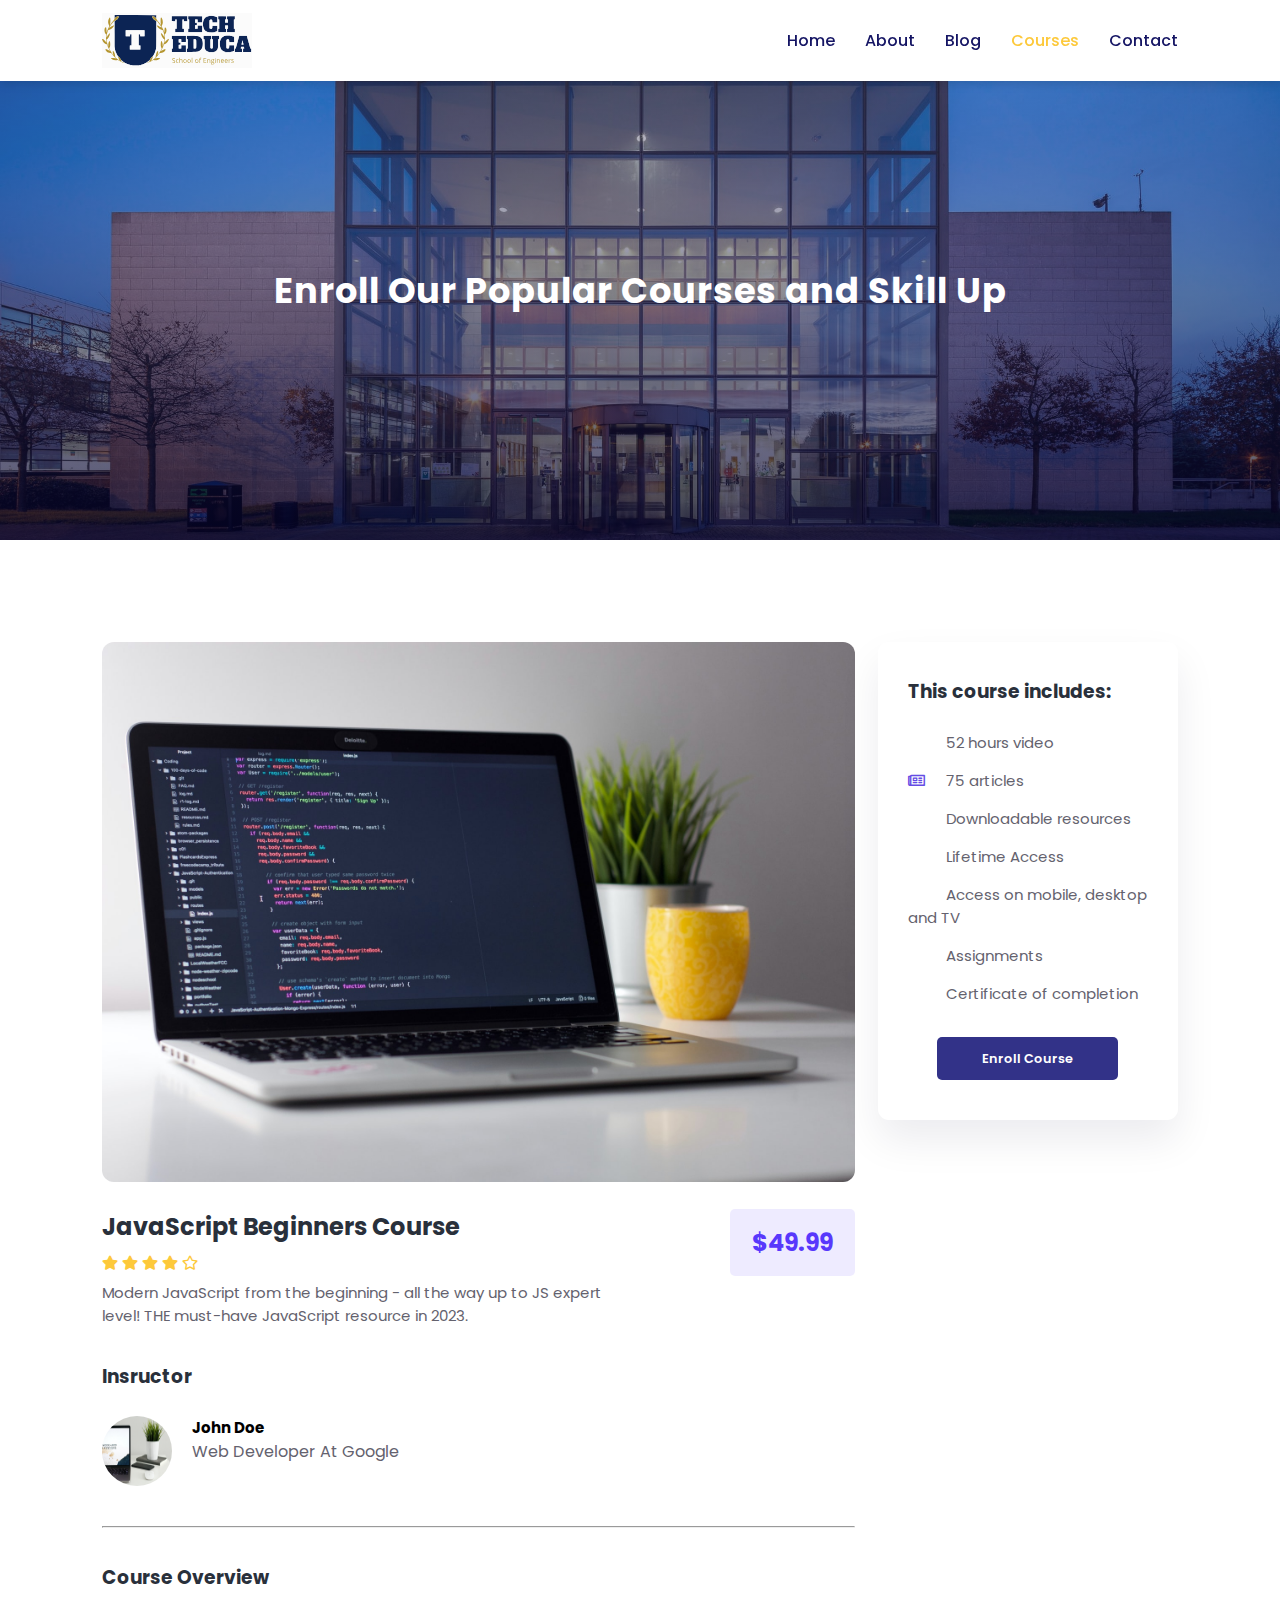
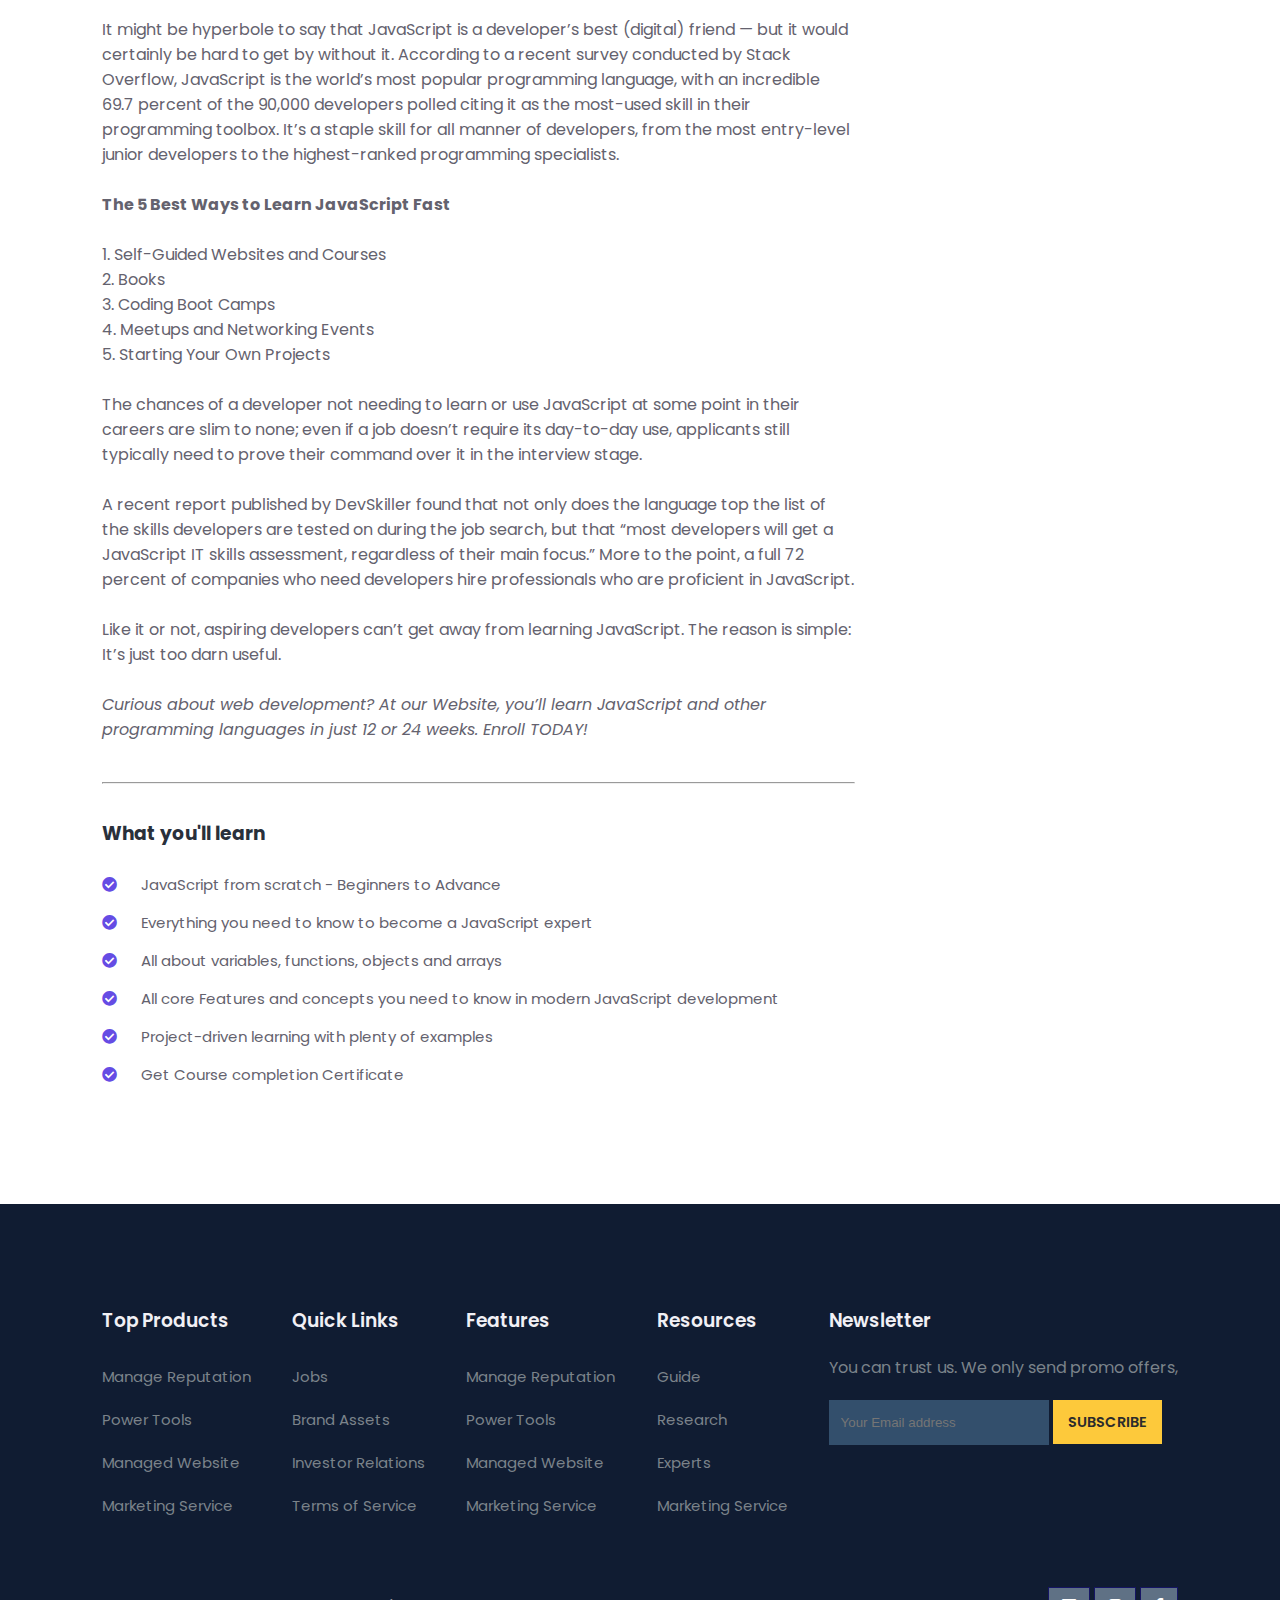
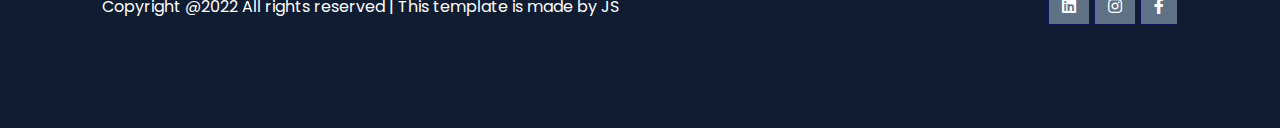
<file: course-inner.html>
<!DOCTYPE html>
<html lang="en">
<head>
    <meta charset="UTF-8">
    <meta http-equiv="X-UA-Compatible" content="IE=edge">
    <meta name="viewport" content="width=device-width, initial-scale=1.0">
    <title>iEducate: The Future of Education is here!</title>

    <!-- <link rel="stylesheet" href="https://use.fontawesome.com/releases/v5.15.4/css/all.css"/> -->
    <link rel="stylesheet" href="https://pro.fontawesome.com/releases/v5.10.0/css/all.css"/>

    <link rel="stylesheet" href="style.css">

    <script src="https://code.jquery.com/jquery-3.6.2.min.js" integrity="sha256-2krYZKh//PcchRtd+H+VyyQoZ/e3EcrkxhM8ycwASPA=" crossorigin="anonymous"></script>

</head>
<body>
    <!-- Navigation -->
    <nav>
        <img src="images/logo.svg" alt="logo">
        <div class="navigation">
            <ul>
                <i id="menu-close" class="fas fa-times"></i>
                <li><a href="#">Home</a></li>
                <li><a href="about.html">About</a></li>
                <li><a href="blog.html">Blog</a></li>
                <li><a class="active" href="course.html">Courses</a></li>
                <li><a href="contact.html">Contact</a></li>
            </ul>
            <img id="menu-btn" src="images/menu.png" alt="">
        </div>
    </nav>

    <!-- Home -->

    <section id="about-home">
        <h2>Enroll Our Popular Courses and Skill Up</h2>
       
    </section>

    <section id="course-inner">
        <div class="overview">
            <img class="course-img" src="images/c1.jpg" alt="course-1">
            <div class="course-head">
                <div class="c-name">
                    <h2>JavaScript Beginners Course</h2>
                    <div class="star">
                        <i class="fas fa-star"></i>
                        <i class="fas fa-star"></i>
                        <i class="fas fa-star"></i>
                        <i class="fas fa-star"></i>
                        <i class="far fa-star"></i>
                    </div>
                    <p>Modern JavaScript from the beginning - all the way up to JS expert level! THE must-have JavaScript resource in 2023.</p>
                </div>
                <span>$49.99</span>
            </div>
            <h3>Insructor</h3>
            <div class="tutor">
                <img src="images/c4.jpg" alt="">
                <div class="tutor-det">
                    <h5>John Doe</h5>
                    <p>Web Developer At Google</p>
                </div>
            </div>
            <hr>   <!-- <hr>  is for creating a horizontal line -->
            <h3>Course Overview</h3>
            <p>It might be hyperbole to say that JavaScript is a developer’s best (digital) friend — but it would certainly be hard to get by without it.

                According to a recent survey conducted by Stack Overflow, JavaScript is the world’s most popular programming language, with an incredible 69.7 percent of the 90,000 developers polled citing it as the most-used skill in their programming toolbox. It’s a staple skill for all manner of developers, from the most entry-level junior developers to the highest-ranked programming specialists.
                <br> <br>
                
               <b>The 5 Best Ways to Learn JavaScript Fast</b> <br> <br>
                
                1. Self-Guided Websites and Courses <br>
                2. Books <br>
                3. Coding Boot Camps <br>
                4. Meetups and Networking Events <br>
                5. Starting Your Own Projects <br> <br>
                 
                
                The chances of a developer not needing to learn or use JavaScript at some point in their careers are slim to none; even if a job doesn’t require its day-to-day use, applicants still typically need to prove their command over it in the interview stage. <br> <br>
                
                A recent report published by DevSkiller found that not only does the language top the list of the skills developers are tested on during the job search, but that “most developers will get a JavaScript IT skills assessment, regardless of their main focus.” More to the point, a full 72 percent of companies who need developers hire professionals who are proficient in JavaScript. <br> <br>
                
                Like it or not, aspiring developers can’t get away from learning JavaScript. The reason is simple: It’s just too darn useful. <br> <br>
                
               <i>Curious about web development? At our Website, you’ll learn JavaScript and other programming languages in just 12 or 24 weeks. Enroll TODAY!</i></p>

               <hr>
               <h3>What you'll learn</h3>
               <div class="learn">
                <p> <i class="far fa-check-circle"></i> JavaScript from scratch - Beginners to Advance</p>
                <p> <i class="far fa-check-circle"></i> Everything you need to know to become a JavaScript expert</p>
                <p> <i class="far fa-check-circle"></i> All about variables, functions, objects and arrays</p>
                <p> <i class="far fa-check-circle"></i> All core Features and concepts you need to know in modern JavaScript development</p>
                <p> <i class="far fa-check-circle"></i> Project-driven learning with plenty of examples</p>
                <p> <i class="far fa-check-circle"></i> Get Course completion Certificate</p>
               </div>
        </div>

        <div class="enroll">
            <h3>This course includes:</h3>
            <p> <i class="far fa-video"></i> 52 hours video</p>
            <p> <i class="far fa-newspaper"></i> 75 articles</p>
            <p> <i class="far fa-cloud-download"></i> Downloadable resources</p>
            <p> <i class="far fa-infinity"></i> Lifetime Access</p>
            <p> <i class="far fa-mobile-alt"></i> Access on mobile, desktop and TV</p>
            <p> <i class="far fa-paperclip"></i> Assignments</p>
            <p> <i class="far fa-trophy-alt"></i> Certificate of completion</p>
            <div class="enroll-btn">
                <a class="blue " href="#">Enroll Course</a>
            </div>
            
        </div>
        
    </section>


    <!-- Footer -->
    <footer>
        
        <div class="footer-col">
            <h3>Top Products</h3>
            <li>Manage Reputation</li>
            <li>Power Tools</li>
            <li>Managed Website</li>
            <li>Marketing Service</li>
        </div>

        <div class="footer-col">
            <h3>Quick Links</h3>
            <li>Jobs</li>
            <li>Brand Assets</li>
            <li>Investor Relations</li>
            <li>Terms of Service</li>
        </div>

        <div class="footer-col">
            <h3>Features</h3>
            <li>Manage Reputation</li>
            <li>Power Tools</li>
            <li>Managed Website</li>
            <li>Marketing Service</li>
        </div>

        <div class="footer-col">
            <h3>Resources</h3>
            <li>Guide</li>
            <li>Research</li>
            <li>Experts</li>
            <li>Marketing Service</li>
        </div>

        <div class="footer-col">
            <h3>Newsletter</h3>
            <p>You can trust us. We only send promo offers,</p>
            <div class="subscribe">
                <input type="text" placeholder="Your Email address">
                <a href="#" class="yellow">SUBSCRIBE</a>
            </div>
        </div>

        <div class="copyright">
            <p>Copyright @2022 All rights reserved | This template is made by JS</p>
            <div class="pro-links">
                <i class="fab fa-linkedin"></i>
                <i class="fab fa-instagram"></i>
                <i class="fab fa-facebook-f"></i>
            </div>
        </div>

    </footer>

    <script>
        $('#menu-btn').click(function(){
            $('nav .navigation ul').addClass('active')
        })
        $('#menu-close').click(function(){
            $('nav .navigation ul').removeClass('active')
        })
    </script>

</body>
</html>
</file>
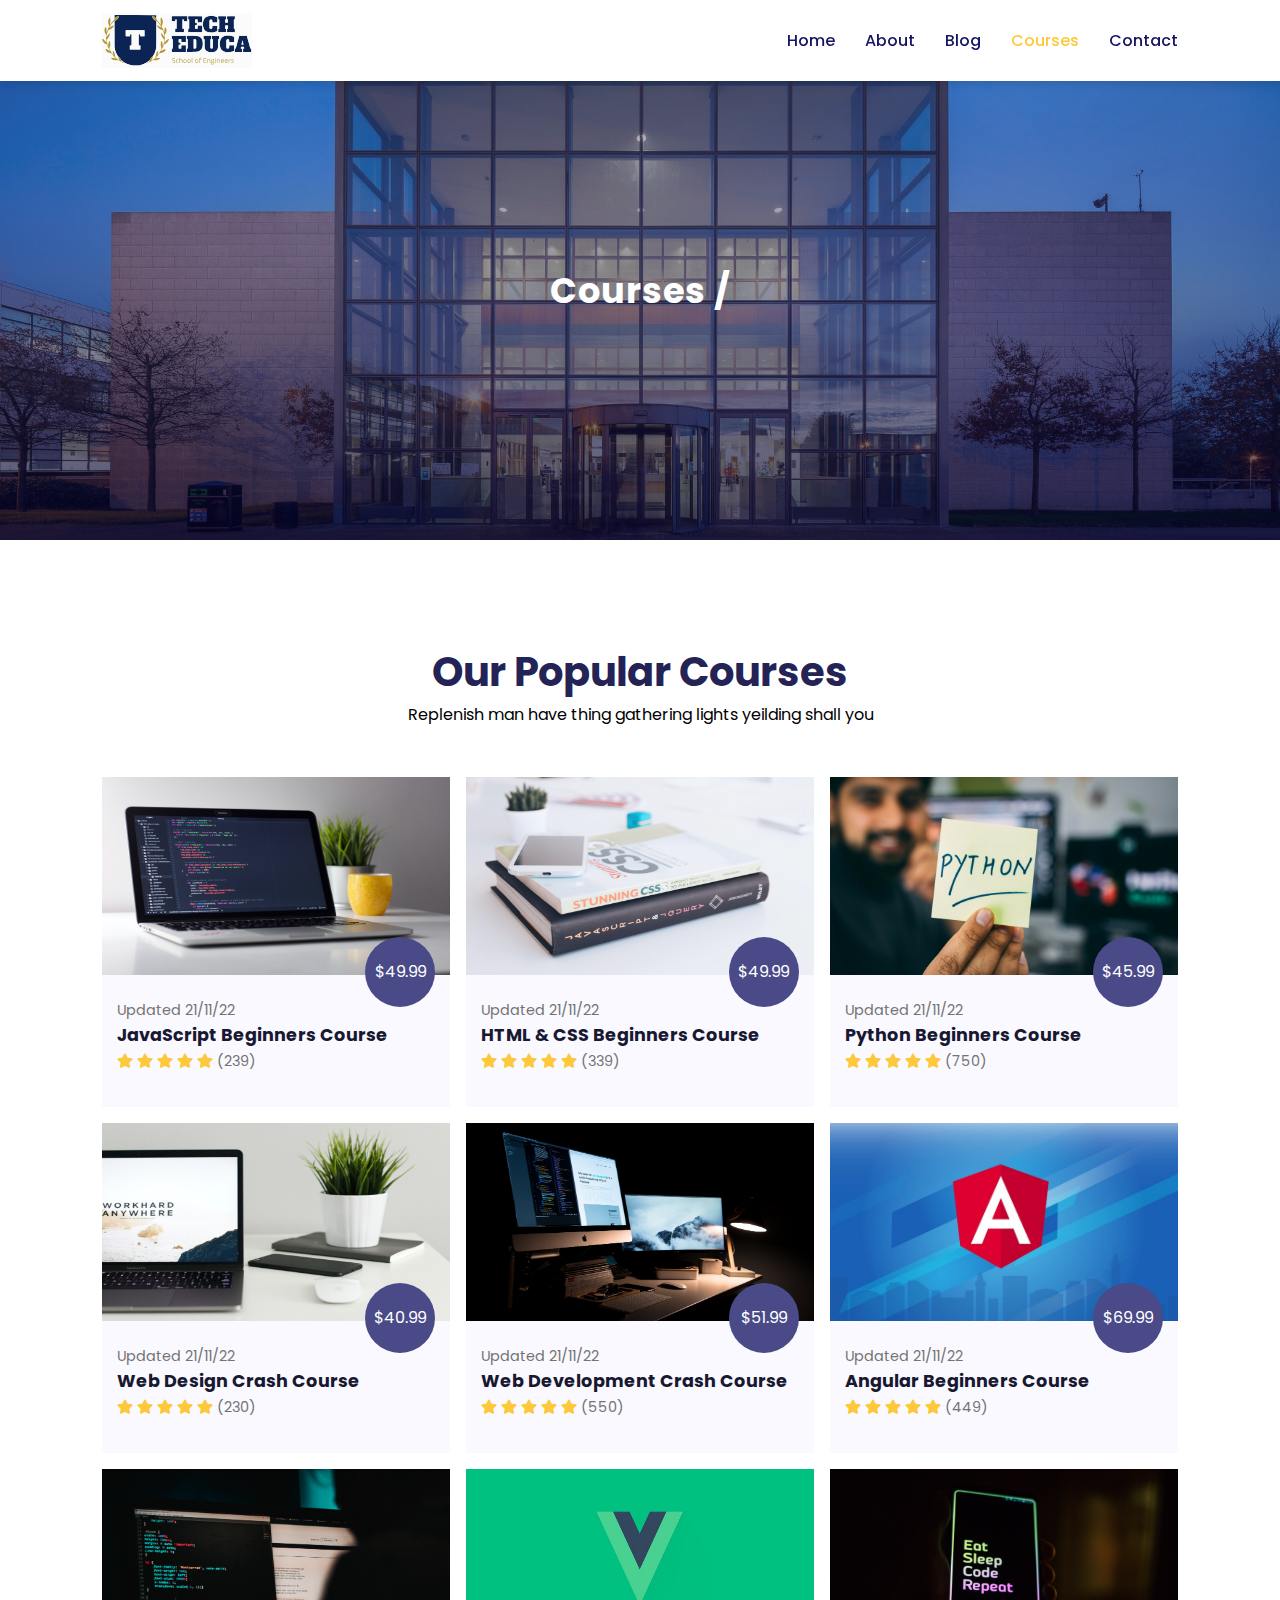
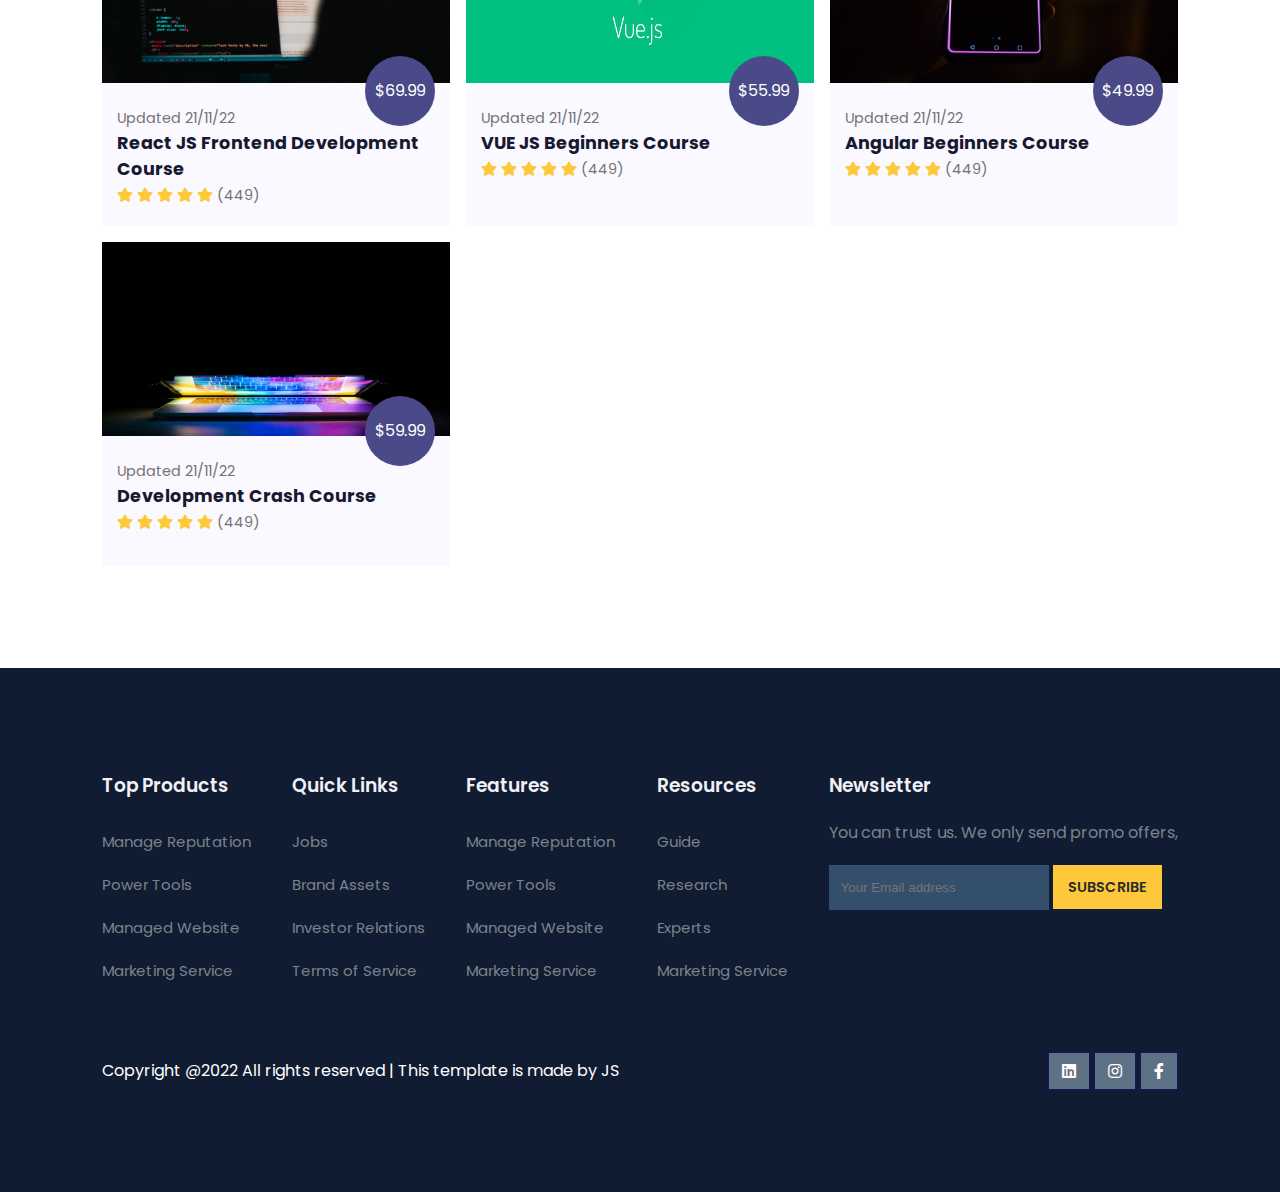
<file: course.html>
<!DOCTYPE html>
<html lang="en">
<head>
    <meta charset="UTF-8">
    <meta http-equiv="X-UA-Compatible" content="IE=edge">
    <meta name="viewport" content="width=device-width, initial-scale=1.0">
    <title>iEducate: The Future of Education is here!</title>

    <!-- <link rel="stylesheet" href="https://use.fontawesome.com/releases/v5.15.4/css/all.css"/> -->
    <link rel="stylesheet" href="https://pro.fontawesome.com/releases/v5.10.0/css/all.css"/>

    <link rel="stylesheet" href="style.css">

    <script src="https://code.jquery.com/jquery-3.6.2.min.js" integrity="sha256-2krYZKh//PcchRtd+H+VyyQoZ/e3EcrkxhM8ycwASPA=" crossorigin="anonymous"></script>

</head>
<body>
    <!-- Navigation -->
    <nav>
        <img src="images/logo.svg" alt="logo">
        <div class="navigation">
            <ul>
                <i id="menu-close" class="fas fa-times"></i>
                <li><a href="#">Home</a></li>
                <li><a href="about.html">About</a></li>
                <li><a href="blog.html">Blog</a></li>
                <li><a class="active" href="course.html">Courses</a></li>
                <li><a href="contact.html">Contact</a></li>
            </ul>
            <img id="menu-btn" src="images/menu.png" alt="">
        </div>
    </nav>

    <!-- Home -->

    <section id="about-home">
        <h2>Courses /</h2>
       
    </section>

    <section id="course">
        <h1>Our Popular Courses</h1>
        <p>Replenish man have thing gathering lights yeilding shall you</p>
        <div class="course-box">

            <div onclick="window.location.href='course-inner.html' " class="courses">
                <img src="images/c1.jpg" alt="course-1">
                <div class="details">
                    <span>Updated 21/11/22</span>
                    <h6>JavaScript Beginners Course</h6>
                    <div class="star">
                        <i class="fas fa-star"></i>
                        <i class="fas fa-star"></i>
                        <i class="fas fa-star"></i>
                        <i class="fas fa-star"></i>
                        <i class="fas fa-star"></i>
                        <span>(239)</span>
                    </div>
                </div>
                <div class="cost">
                    $49.99
                </div>
            </div>

            <div class="courses">
                <img src="images/c2.jpg" alt="course-1">
                <div class="details">
                    <span>Updated 21/11/22</span>
                    <h6>HTML & CSS Beginners Course</h6>
                    <div class="star">
                        <i class="fas fa-star"></i>
                        <i class="fas fa-star"></i>
                        <i class="fas fa-star"></i>
                        <i class="fas fa-star"></i>
                        <i class="fas fa-star"></i>
                        <span>(339)</span>
                    </div>
                </div>
                <div class="cost">
                    $49.99
                </div>
            </div>

            <div class="courses">
                <img src="images/c3.jpg" alt="course-1">
                <div class="details">
                    <span>Updated 21/11/22</span>
                    <h6>Python Beginners Course</h6>
                    <div class="star">
                        <i class="fas fa-star"></i>
                        <i class="fas fa-star"></i>
                        <i class="fas fa-star"></i>
                        <i class="fas fa-star"></i>
                        <i class="fas fa-star"></i>
                        <span>(750)</span>
                    </div>
                </div>
                <div class="cost">
                    $45.99
                </div>
            </div>

            <div class="courses">
                <img src="images/c4.jpg" alt="course-1">
                <div class="details">
                    <span>Updated 21/11/22</span>
                    <h6>Web Design Crash Course</h6>
                    <div class="star">
                        <i class="fas fa-star"></i>
                        <i class="fas fa-star"></i>
                        <i class="fas fa-star"></i>
                        <i class="fas fa-star"></i>
                        <i class="fas fa-star"></i>
                        <span>(230)</span>
                    </div>
                </div>
                <div class="cost">
                    $40.99
                </div>
            </div>

            <div class="courses">
                <img src="images/c5.jpg" alt="course-1">
                <div class="details">
                    <span>Updated 21/11/22</span>
                    <h6>Web Development Crash Course</h6>
                    <div class="star">
                        <i class="fas fa-star"></i>
                        <i class="fas fa-star"></i>
                        <i class="fas fa-star"></i>
                        <i class="fas fa-star"></i>
                        <i class="fas fa-star"></i>
                        <span>(550)</span>
                    </div>
                </div>
                <div class="cost">
                    $51.99
                </div>
            </div>

            <div class="courses">
                <img src="images/c6.jpg" alt="course-1">
                <div class="details">
                    <span>Updated 21/11/22</span>
                    <h6>Angular Beginners Course</h6>
                    <div class="star">
                        <i class="fas fa-star"></i>
                        <i class="fas fa-star"></i>
                        <i class="fas fa-star"></i>
                        <i class="fas fa-star"></i>
                        <i class="fas fa-star"></i>
                        <span>(449)</span>
                    </div>
                </div>
                <div class="cost">
                    $69.99
                </div>
            </div>

            <div class="courses">
                <img src="images/b1.jpg" alt="course-1">
                <div class="details">
                    <span>Updated 21/11/22</span>
                    <h6>React JS Frontend Development Course</h6>
                    <div class="star">
                        <i class="fas fa-star"></i>
                        <i class="fas fa-star"></i>
                        <i class="fas fa-star"></i>
                        <i class="fas fa-star"></i>
                        <i class="fas fa-star"></i>
                        <span>(449)</span>
                    </div>
                </div>
                <div class="cost">
                    $69.99
                </div>
            </div>

            <div class="courses">
                <img src="images/c7.jpeg" alt="course-1">
                <div class="details">
                    <span>Updated 21/11/22</span>
                    <h6>VUE JS Beginners Course</h6>
                    <div class="star">
                        <i class="fas fa-star"></i>
                        <i class="fas fa-star"></i>
                        <i class="fas fa-star"></i>
                        <i class="fas fa-star"></i>
                        <i class="fas fa-star"></i>
                        <span>(449)</span>
                    </div>
                </div>
                <div class="cost">
                    $55.99
                </div>
            </div>

            <div class="courses">
                <img src="images/b2.jpg" alt="course-1">
                <div class="details">
                    <span>Updated 21/11/22</span>
                    <h6>Angular Beginners Course</h6>
                    <div class="star">
                        <i class="fas fa-star"></i>
                        <i class="fas fa-star"></i>
                        <i class="fas fa-star"></i>
                        <i class="fas fa-star"></i>
                        <i class="fas fa-star"></i>
                        <span>(449)</span>
                    </div>
                </div>
                <div class="cost">
                    $49.99
                </div>
            </div>

            <div class="courses">
                <img src="images/b3.jpg" alt="course-1">
                <div class="details">
                    <span>Updated 21/11/22</span>
                    <h6>Development Crash Course</h6>
                    <div class="star">
                        <i class="fas fa-star"></i>
                        <i class="fas fa-star"></i>
                        <i class="fas fa-star"></i>
                        <i class="fas fa-star"></i>
                        <i class="fas fa-star"></i>
                        <span>(449)</span>
                    </div>
                </div>
                <div class="cost">
                    $59.99
                </div>
            </div>


        </div>
    </section>


    <!-- Footer -->
    <footer>
        
        <div class="footer-col">
            <h3>Top Products</h3>
            <li>Manage Reputation</li>
            <li>Power Tools</li>
            <li>Managed Website</li>
            <li>Marketing Service</li>
        </div>

        <div class="footer-col">
            <h3>Quick Links</h3>
            <li>Jobs</li>
            <li>Brand Assets</li>
            <li>Investor Relations</li>
            <li>Terms of Service</li>
        </div>

        <div class="footer-col">
            <h3>Features</h3>
            <li>Manage Reputation</li>
            <li>Power Tools</li>
            <li>Managed Website</li>
            <li>Marketing Service</li>
        </div>

        <div class="footer-col">
            <h3>Resources</h3>
            <li>Guide</li>
            <li>Research</li>
            <li>Experts</li>
            <li>Marketing Service</li>
        </div>

        <div class="footer-col">
            <h3>Newsletter</h3>
            <p>You can trust us. We only send promo offers,</p>
            <div class="subscribe">
                <input type="text" placeholder="Your Email address">
                <a href="#" class="yellow">SUBSCRIBE</a>
            </div>
        </div>

        <div class="copyright">
            <p>Copyright @2022 All rights reserved | This template is made by JS</p>
            <div class="pro-links">
                <i class="fab fa-linkedin"></i>
                <i class="fab fa-instagram"></i>
                <i class="fab fa-facebook-f"></i>
            </div>
        </div>

    </footer>

    <script>
        $('#menu-btn').click(function(){
            $('nav .navigation ul').addClass('active')
        })
        $('#menu-close').click(function(){
            $('nav .navigation ul').removeClass('active')
        })
    </script>

</body>
</html>
</file>
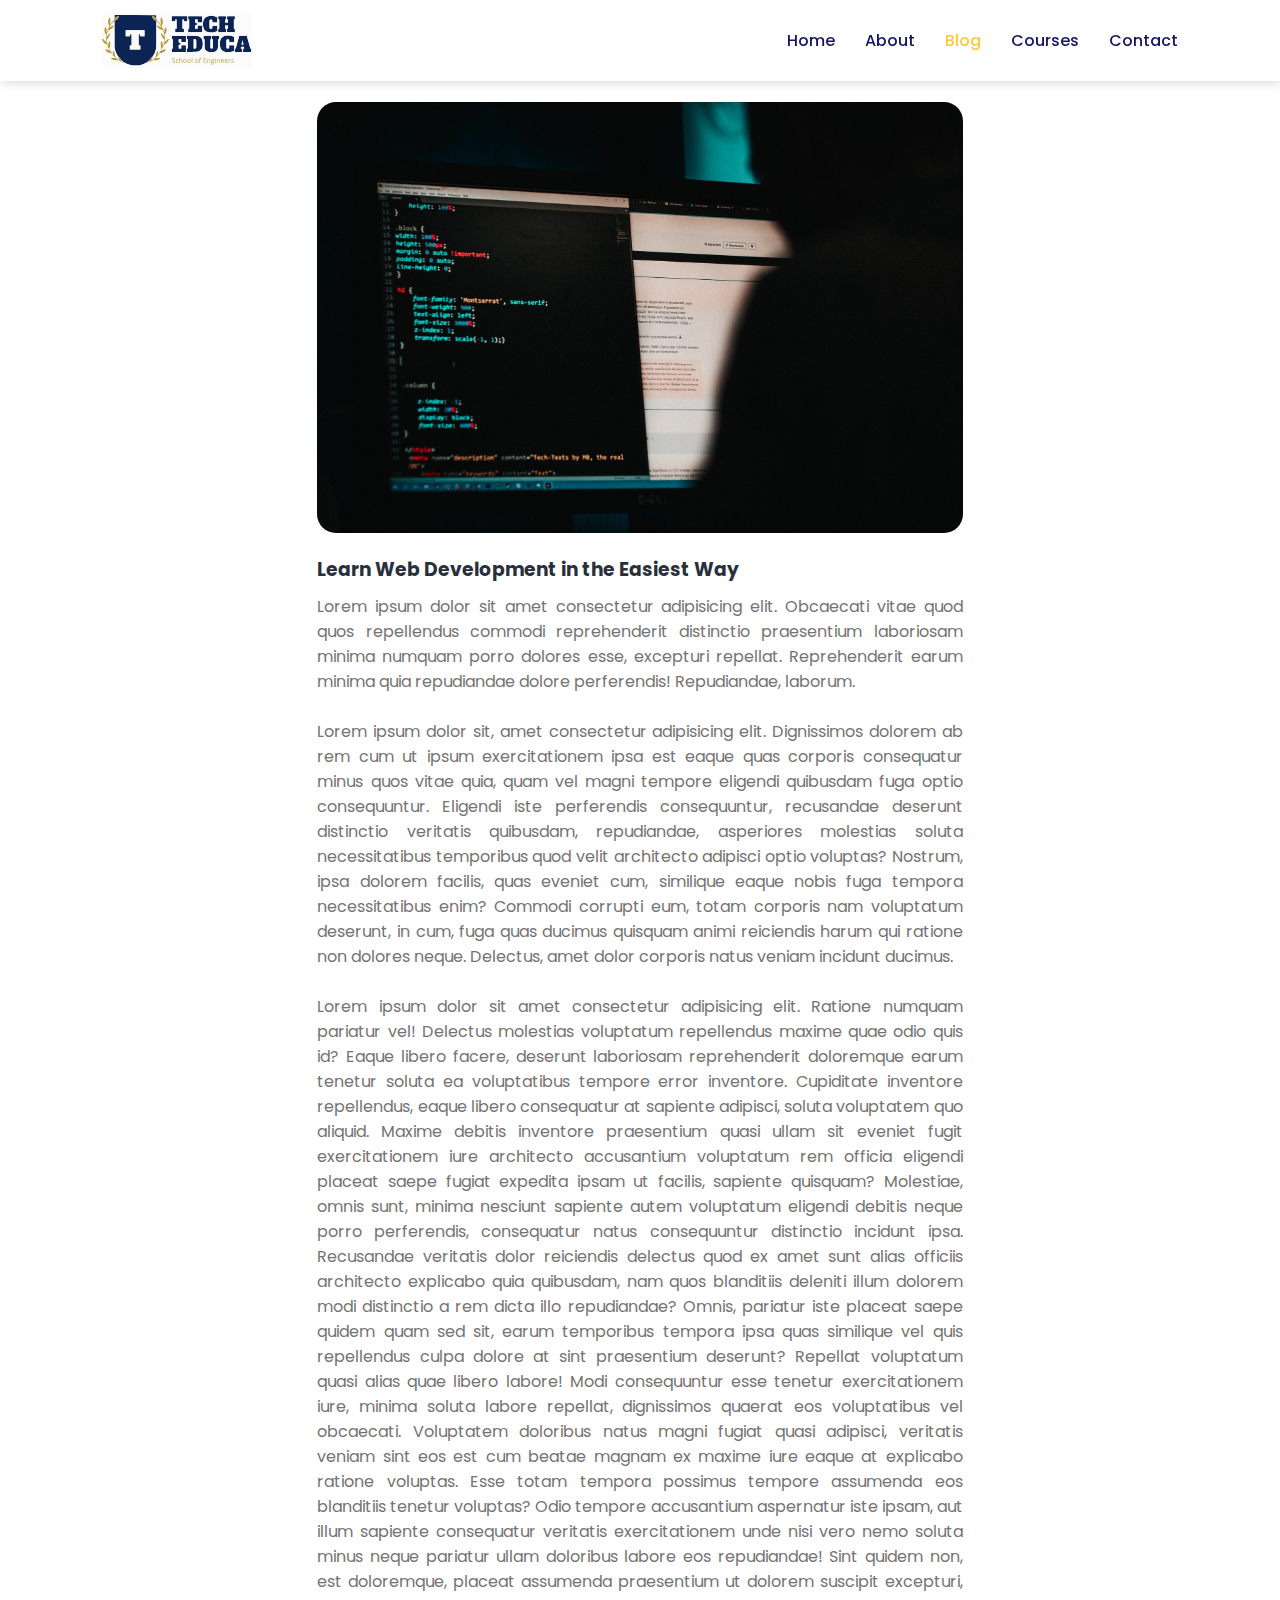
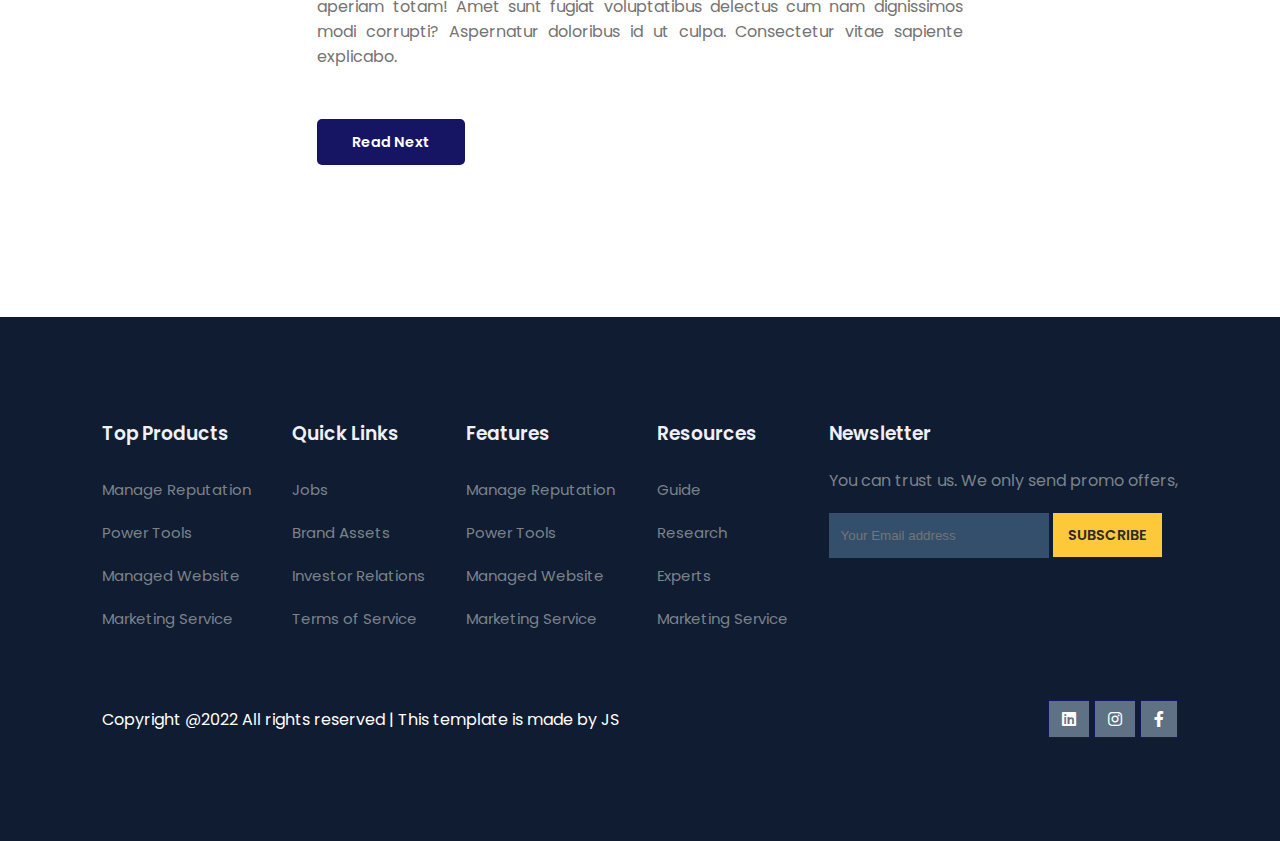
<file: post.html>
<!DOCTYPE html>
<html lang="en">
<head>
    <meta charset="UTF-8">
    <meta http-equiv="X-UA-Compatible" content="IE=edge">
    <meta name="viewport" content="width=device-width, initial-scale=1.0">
    <title>iEducate: The Future of Education is here!</title>

    <!-- <link rel="stylesheet" href="https://use.fontawesome.com/releases/v5.15.4/css/all.css"/> -->
    <link rel="stylesheet" href="https://pro.fontawesome.com/releases/v5.10.0/css/all.css"/>

    <link rel="stylesheet" href="style.css">

    <script src="https://code.jquery.com/jquery-3.6.2.min.js" integrity="sha256-2krYZKh//PcchRtd+H+VyyQoZ/e3EcrkxhM8ycwASPA=" crossorigin="anonymous"></script>

</head>
<body>
    <!-- Navigation -->
    <nav>
        <img src="images/logo.svg" alt="logo">
        <div class="navigation">
            <ul>
                <i id="menu-close" class="fas fa-times"></i>
                <li><a href="#">Home</a></li>
                <li><a href="about.html">About</a></li>
                <li><a class="active" href="blog.html">Blog</a></li>
                <li><a href="course.html">Courses</a></li>
                <li><a href="contact.html">Contact</a></li>
            </ul>
            <img id="menu-btn" src="images/menu.png" alt="">
        </div>
    </nav>

    <!-- Home -->
    <section id="blog-container">
        <div class="blogs blogpost">
            <div class="post">
                <img src="images/b1.jpg" alt="">
                <h3>Learn Web Development in the Easiest Way</h3>
                <p>Lorem ipsum dolor sit amet consectetur adipisicing elit. Obcaecati vitae quod quos repellendus commodi reprehenderit distinctio praesentium laboriosam minima numquam porro dolores esse, excepturi repellat. Reprehenderit earum minima quia repudiandae dolore perferendis! Repudiandae, laborum.
                    <br> <br>

                    Lorem ipsum dolor sit, amet consectetur adipisicing elit. Dignissimos dolorem ab rem cum ut ipsum exercitationem ipsa est eaque quas corporis consequatur minus quos vitae quia, quam vel magni tempore eligendi quibusdam fuga optio consequuntur. Eligendi iste perferendis consequuntur, recusandae deserunt distinctio veritatis quibusdam, repudiandae, asperiores molestias soluta necessitatibus temporibus quod velit architecto adipisci optio voluptas? Nostrum, ipsa dolorem facilis, quas eveniet cum, similique eaque nobis fuga tempora necessitatibus enim? Commodi corrupti eum, totam corporis nam voluptatum deserunt, in cum, fuga quas ducimus quisquam animi reiciendis harum qui ratione non dolores neque. Delectus, amet dolor corporis natus veniam incidunt ducimus.

                    <br> <br>

                    Lorem ipsum dolor sit amet consectetur adipisicing elit. Ratione numquam pariatur vel! Delectus molestias voluptatum repellendus maxime quae odio quis id? Eaque libero facere, deserunt laboriosam reprehenderit doloremque earum tenetur soluta ea voluptatibus tempore error inventore. Cupiditate inventore repellendus, eaque libero consequatur at sapiente adipisci, soluta voluptatem quo aliquid. Maxime debitis inventore praesentium quasi ullam sit eveniet fugit exercitationem iure architecto accusantium voluptatum rem officia eligendi placeat saepe fugiat expedita ipsam ut facilis, sapiente quisquam? Molestiae, omnis sunt, minima nesciunt sapiente autem voluptatum eligendi debitis neque porro perferendis, consequatur natus consequuntur distinctio incidunt ipsa. Recusandae veritatis dolor reiciendis delectus quod ex amet sunt alias officiis architecto explicabo quia quibusdam, nam quos blanditiis deleniti illum dolorem modi distinctio a rem dicta illo repudiandae? Omnis, pariatur iste placeat saepe quidem quam sed sit, earum temporibus tempora ipsa quas similique vel quis repellendus culpa dolore at sint praesentium deserunt? Repellat voluptatum quasi alias quae libero labore! Modi consequuntur esse tenetur exercitationem iure, minima soluta labore repellat, dignissimos quaerat eos voluptatibus vel obcaecati. Voluptatem doloribus natus magni fugiat quasi adipisci, veritatis veniam sint eos est cum beatae magnam ex maxime iure eaque at explicabo ratione voluptas. Esse totam tempora possimus tempore assumenda eos blanditiis tenetur voluptas? Odio tempore accusantium aspernatur iste ipsam, aut illum sapiente consequatur veritatis exercitationem unde nisi vero nemo soluta minus neque pariatur ullam doloribus labore eos repudiandae! Sint quidem non, est doloremque, placeat assumenda praesentium ut dolorem suscipit excepturi, aperiam totam! Amet sunt fugiat voluptatibus delectus cum nam dignissimos modi corrupti? Aspernatur doloribus id ut culpa. Consectetur vitae sapiente explicabo.
                </p>
                <a href="#"> Read Next</a>
            </div>
        </div>
    </section>
    

    <!-- Footer -->
    <footer>
        
        <div class="footer-col">
            <h3>Top Products</h3>
            <li>Manage Reputation</li>
            <li>Power Tools</li>
            <li>Managed Website</li>
            <li>Marketing Service</li>
        </div>

        <div class="footer-col">
            <h3>Quick Links</h3>
            <li>Jobs</li>
            <li>Brand Assets</li>
            <li>Investor Relations</li>
            <li>Terms of Service</li>
        </div>

        <div class="footer-col">
            <h3>Features</h3>
            <li>Manage Reputation</li>
            <li>Power Tools</li>
            <li>Managed Website</li>
            <li>Marketing Service</li>
        </div>

        <div class="footer-col">
            <h3>Resources</h3>
            <li>Guide</li>
            <li>Research</li>
            <li>Experts</li>
            <li>Marketing Service</li>
        </div>

        <div class="footer-col">
            <h3>Newsletter</h3>
            <p>You can trust us. We only send promo offers,</p>
            <div class="subscribe">
                <input type="text" placeholder="Your Email address">
                <a href="#" class="yellow">SUBSCRIBE</a>
            </div>
        </div>

        <div class="copyright">
            <p>Copyright @2022 All rights reserved | This template is made by JS</p>
            <div class="pro-links">
                <i class="fab fa-linkedin"></i>
                <i class="fab fa-instagram"></i>
                <i class="fab fa-facebook-f"></i>
            </div>
        </div>

    </footer>

    <script>
        $('#menu-btn').click(function(){
            $('nav .navigation ul').addClass('active')
        })
        $('#menu-close').click(function(){
            $('nav .navigation ul').removeClass('active')
        })
    </script>

</body>
</html>
</file>
<file: style.css>
@import url('https://fonts.googleapis.com/css2?family=Poppins:wght@100;200;300;400;500;600;700;800;900&display=swap');
*{
    margin: 0;
    padding: 0;
    box-sizing: border-box;
}

body{
    font-family: 'Poppins', sans-serif;
}

/* Global tags */

h1{
    font-size: 2.5rem;
    font-weight: 700;
    color: rgb(35, 35, 85);
}

span{
    font-size: .9rem;
    color: #757373
}

h6{
    font-size: 1.1rem;
    color: rgb(24, 24, 49);
}

/* Navigation */
nav{
    position: fixed;
    width: 100%;
    background-color: #fff;
    display: flex;
    flex-direction: row;
    justify-content: space-between;
    align-items: center;
    padding: 1vw 8vw;
    box-shadow: 2px 2px 10px rgba(0, 0, 0, 0.15);
    z-index: 999;

}

nav img{
    width: 150px;
    cursor: pointer;
    align-items: center; 
}

nav .navigation{
    display: flex;
}

#menu-btn{
    width: 30px;
    height: 30px;
    display: none;
}

#menu-close{
    display: none;
}

nav .navigation ul{
    display: flex; /* to make it in one row */
    justify-content: flex-end;
    align-items: center;
    
}

nav .navigation ul li{
    list-style: none; /* to remove the bullet points */
    margin-left: 30px; /* for space in between  */
    
}

nav .navigation ul li a{
    text-decoration: none; /* to remove the underlines in the anchor tags */
    color: rgb(21, 21, 100);    
    font-size: 16px;
    font-weight: 500;
    transition: 0.3s ease; /* for smooth color changing */
}

nav .navigation ul li a.active,
nav .navigation ul li a:hover{
    color: #fdc93b;    
    
}

/* Home */

#home{
    background-image: linear-gradient(rgba(132, 130, 168, 0.3), rgba(5, 4, 46, 0.7)), url("images/back.jpg");
    width: 100%;
    height: 100vh;
    background-size: cover;
    background-position: center;
    display: flex;
    flex-direction: column;
    justify-content: center;
    align-items: center;
    padding-top: 40px;
}

#home h2{
    color: #fff;
    font-size: 2.25rem;
    letter-spacing: 1px;
}

#home p{
    width: 50%;
    color: #fff;
    font-size: 0.9rem;
    line-height: 25px;
}

#home .btn{
    margin-top: 30px;

}

#home a{
    text-decoration: none;
    padding: 13px 35px;
    font-size: 0.9rem;
    font-weight: 600;
    background-color: #fff;
    border-radius: 5px;
}

#home a.blue{
    color: #fff;
    background: rgb(21, 21, 100);
    transition: 0.3s ease;
}

#home a.blue:hover{
    color: rgb(21, 21, 100);
    background: #fff;
    
}

#home a.yellow{
    color: #fff;
    background: #fdc93b;
    transition: 0.3s ease;    
}

#home a.yellow:hover{
    color: rgb(21, 21, 100);
    /* color: #fdc93b; */
    background: #fff;

}

/* Features */

#features{
    padding: 5vw 8vw 0 8vw;
    text-align: center;
}

#features .fea-base{
    display: grid;
    grid-template-columns: repeat(auto-fit, minmax(320px, 1fr));
    grid-gap: 1rem;
    margin-top: 50px;
}

#features .fea-box{
    background-color: #f0f0fa;
    text-align: start;   
}

#features .fea-box i{
    font-size: 2.3rem;
    color: rgb(44, 44, 80);   
}

#features .fea-box h3{
    font-size: 1.2rem;
    font-weight: 600;
    color: rgb(46, 46, 59);   
    padding: 13px 0 7px 0;
}

#features .fea-box p{
    font-size: 1rem;
    font-weight: 400;
    color: rgb(70, 70, 87);   
}

/* Courses */
#course{
    padding: 8vw 8vw 8vw 8vw;
    text-align: center;
}

#course .course-box{
    display: grid;
    grid-template-columns: repeat(auto-fit, minmax(320px, 1fr));
    grid-gap: 1rem;
    margin-top: 50px;
}

#course .courses{
    text-align: start;
    background: #f9f9ff;
    height: 100%;
    position: relative;
}

#course .courses img{
    width: 100%;
    height: 60%;
    background-size: cover;
    background-position: center;
}

#course .courses .details{
    padding: 15px 15px  0 15px; /* <-- (top, left, bottom, right) */
}

#course .courses .details i{
    color: #fdc93b;
    font-size: .9rem;
}

#course .courses .cost{
    background-color: rgb(74, 74, 136);
    color: #fff;
    line-height: 70px;
    width: 70px;
    height: 70px;
    text-align: center;
    border-radius: 50%;
    position: absolute;
    right: 15px;
    bottom: 100px;
}

/* Registration */
#registration{
    padding: 6vw 8vw 6vw 8vw;
    background-image: linear-gradient(rgba(59, 67, 100, 0.5), rgba(81, 91, 233, 0.5)), url("images/signup.jpg");
    width: 100%;
    height: 100%;
    background-size: cover;
    background-position: center;
    display: flex;
    justify-content: space-between;
    align-items: center;
}

#registration .reminder{
    color: #fff;
}

#registration .reminder h1{
    color: #fff;
}

#registration .reminder .time{
    display: flex;
    margin-top: 40px;
}

#registration .reminder .time .date{
    text-align: center;
    padding: 13px 33px;
    background: rgba(255, 255, 255, 0.25);
    backdrop-filter: blur(4px);
    box-shadow: 0 8px 0 rgba(31, 38, 135, 0.37);
    border-radius: 10px;
    margin: 0 5px 10px 5px;
    border: 1px solid rgba(255, 255, 255, 0.18);
    font-size: 1.1rem;
    font-weight: 600;
}

#registration .form{
    background: #fff;
    border-radius: 8px;
    display: flex;
    flex-direction: column;
    padding: 40px;
    box-shadow: 0 8px 0 rgba(31, 38, 135, 0.37);


}

#registration .form input{
    margin: 15px 0;
    padding: 15px 10px;
    border: 1px solid rgb(84, 40, 241);
    outline: none;
}

#registration .form input::placeholder{
    color: #413c41;
    font-weight: 500;
    font-size: 0.9rem;
}

#registration .form .btn{
    margin-top: 20px;
}

#registration .form a.yellow{

    text-decoration: none;
    padding: 13px 35px;
    font-size: 0.9rem;
    font-weight: 600;
    background-color: #fff;
    border-radius: 5px;
    color: #fff;
    background: #fdc93b;
    transition: 0.3s ease;    
}

#registration .form a.yellow:hover{
    color: rgb(21, 21, 100);
    /* color: #fdc93b; */
    background: #fff;

}

/* Profiles */

#experts{
    padding: 8vw 8vw 8vw 8vw;
    text-align: center;
}

#experts .expert-box{
    display: grid;
    grid-template-columns: repeat(auto-fit, minmax(250px, 1fr));
    grid-gap: 1rem;
    margin-top: 50px;
}

#experts .expert-box .profile{
    background: #f7f7c1;
    padding: 30px 10px;

}

.pro-links{
    margin-top: 10px;
}

.pro-links i{
    padding: 10px 13px;
    border: 1px solid rgb(21, 21, 100);
    cursor: pointer;
    transition: 0.3s ease;
}

.pro-links i:hover{
    background: rgb(21, 21, 100);
    color: #fff;
}

/* Footer */

footer{
    padding: 8vw;
    background-color: #101C32;
    display: flex;
    justify-content: space-between;
    align-items: flex-start;
    flex-wrap: wrap;
}

footer .footer-col{
    padding-bottom: 40px;
    
}

footer h3{
    color: rgb(241, 240, 245);
    font-weight: 600;
    padding-bottom: 20px;
}

footer li{
    list-style: none;
    color: #7b838a;
    padding: 10px 0;
    font-size: 15px;
    cursor: pointer;
    transition: 0.3s ease;
}

footer li:hover{
    color: rgb(241, 240, 245);
    
}

footer p{
    color:  #7b838a;

}

footer .subscribe{
    margin-top: 20px;
    
}

footer input{
    width: 220px;
    padding: 15px 12px;
    background: #334F6C;
    border: none;
    outline: none;
    color: #fff;    
}

footer .subscribe a{
    text-decoration: none;
    padding: 12px 15px;
    font-size: 0.9rem;
    font-weight: 600;
    background-color: #fff;
    transition: 0.3s ease;
    /* border-radius: 5px; */
}


footer .subscribe a.yellow{
    color: #2c2c2c;
    background: #fdc93b;
    transition: 0.3s ease;    
}

footer .subscribe a.yellow:hover{
    color: rgb(21, 21, 100);
    /* color: #fdc93b; */
    background: #fff;

}
    
footer .copyright{
    margin-top: 20px;
    display: flex;
    justify-content: space-between;
    align-items: center;
    width: 100%;
    flex-wrap: wrap;
}

footer .copyright p{
    color: #fff;
}

footer .copyright .pro-links{
    margin-top: 0px;
}

footer .copyright .pro-links i{
    background-color: #5f7185;
    color: #fff;
}

footer .copyright .pro-links i:hover{
    background-color: #fdc93b;
    color: #2c2c2c;
}


/* About */
#about-home{
    background-image: linear-gradient(rgba(132, 130, 168, 0.3), rgba(5, 4, 46, 0.7)), url("images/back1.jpg");
    width: 100%;
    height: 60vh;
    background-size: cover;
    background-position: center;
    display: flex;
    flex-direction: column;
    justify-content: center;
    align-items: center;
    padding-top: 40px;
}

#about-home h2{
    color: #fff;
    font-size: 2.2rem;
    letter-spacing: 1px;
}

#about-container{
    display: flex;
    align-items: center;
    padding: 8vw 8vw 2vw 8vw;
}

#about-container .about-img{
    width: 60%;
    padding-right: 60px;
}

#about-container .about-img img{
    width: 100%;
}

#about-container .about-txt{
    width: 40%;
}

#about-container .about-txt h2{
    color: #29303b;
    padding-bottom: 15px;
}

#about-container .about-txt p{
    color: #686f7a;
    font-weight: 300;
}

#about-container .about-txt .about-fe{
    display: flex;
    justify-content: space-between;
    align-items: flex-start;
    margin-top: 30px;
}

#about-container .about-txt .about-fe img{
    width: 50px;
    background-size: cover;
    background-position: center;
    margin-right: 20px;
}

#about-container .about-txt .about-fe .fe-txt{
    width: 90%;
}

#about-container .about-txt .about-fe .fe-txt h5{
    font-size: 16px;
    color: #29303b;
}

/* Trust */

#trust{
    text-align: center;
    padding: 8vw;
}

#trust .trust-img{
    margin-top: 60px;
    display: flex;
    justify-content: space-between;
    align-items: center;
}

#trust .trust-img img{
    width: 90px;
    height: auto;
}


/* Blog */

#blog-container{
    display: flex;
    align-items: flex-start;
    justify-content: space-between;
    padding: 8vw;
}

#blog-container .blogs{
    width: 60%;
}

#blog-container .cate{
    width: 30%;
}

#blog-container .cate h2{
    padding-bottom: 7px;
}

#blog-container .cate a{
    text-decoration: none;
    color: #757373;
    font-weight: 500;
    line-height: 45px;
}

#blog-container .blogs img{
    width: 100%;
    border-radius: 19px;

}

#blog-container .blogs .post{
    padding-bottom: 60px;
}

#blog-container .blogs .post h3{
    color: #29303b;
    padding: 15px 0 10px 0;
    
}

#blog-container .blogs .post p{
    color: #757373;
    padding-bottom: 20px;
    
}

#blog-container .blogs .post a{
    text-decoration: none;
    font-size: 0.9rem;
    padding: 13px 35px;
    background-color: rgb(21, 21, 100);
    color: #fff;
    border-radius: 5px;
    font-weight: 600;
}

#blog-container .blogpost {
    width: 60%;
    margin: 0 auto;
}

#blog-container .blogpost p{
    text-align: justify;
    padding-bottom: 60px !important; 
}

/* Course-inner */

#course-inner{
    display: flex;
    justify-content: space-between;
    align-items: flex-start;
    padding: 8vw;
}

#course-inner h3{
    padding: 35px 0 25px 0;
    color: #29303b;

}

#course-inner p{
    color: #64626e;

}

#course-inner hr{
    height: 1px;
    background-color: rgba(236, 226, 229, 0.5);
    margin-top: 40px;

}

#course-inner .overview{
    width: 70%;
    
}

#course-inner .overview .course-img{
    width: 100%;
    height: 60vh;
    object-fit: cover;
    border-radius: 12px;
    margin-bottom: 20px;
}

#course-inner .overview .course-head{
    display: flex;
    align-items: flex-start;
    justify-content: space-between;
}

#course-inner .overview .course-head .c-name{
    width: 70%;
}

#course-inner .overview .course-head .c-name h2{
    color: #29303b;
}

#course-inner .overview .course-head .c-name .star{
    margin: 6px 0;
}

#course-inner .overview .course-head .c-name .star i{
    color: #fdc93b;
    font-size: 0.9rem;
}

#course-inner .overview .course-head .c-name p{
    font-size: 15px;
}

#course-inner .overview .course-head span{
    padding: 16px 22px;
    border-radius: 5px;
    color: #5838fc;
    font-size: 24px;
    font-weight: 700;
    background-color: rgba(88, 56, 252, 0.1);
}

#course-inner .learn p{
    font-size: 15px;
    padding-bottom: 15px;
}

#course-inner .learn p i{
    color: #654ce4;
    font-weight: 700;
    margin-right: 20px;
}

#course-inner .tutor{
    display: flex;

}

#course-inner .tutor img{
    width: 70px;    
    height: 70px;
    border-radius: 50px;
    margin-right: 20px;
}

#course-inner .tutor h5{
    font-size: 15px;
}


#course-inner .enroll{
    width: 300px;
    padding: 0 30px 30px 30px;
    border-radius: 11px;
    box-shadow: 0px 20px 40px 0 rgb(11 2 55 / 8%);
}

#course-inner .enroll h3{
    padding-bottom: 10px;

}

#course-inner .enroll p{
    font-size: 15px;
    color: #64626e;
    margin: 15px 0;
    
}

#course-inner .enroll p i{
    color: #654ce4;
    font-weight: 7500;
    margin-right: 18px;
    width: 16px;
    height: 16px;
    line-height: 16px;
    text-align: center;
}

#course-inner .enroll .enroll-btn{
    padding: 25px 0 20px 0;
    margin: auto;
    text-align: center;
}

#course-inner .enroll .enroll-btn a{
    text-decoration: none;
    font-size: .8rem;
    padding: 13px 45px;
    border-radius: 5px;
    font-weight: 600;
    color: #fff;
    background: rgb(50, 50, 136);
}

/* Contact */

#contact{
    padding: 8vw;
    display: flex;
    justify-content: space-between;
    align-items: flex-start;
}

#contact .getin{
    width: 350px;
}

#contact .getin h2{
    color: #2c234d;
    font-size: 30px;
    font-weight: 800;
    line-height: .8;
    margin-bottom: 16px;
}

#contact .getin p{
    color: #686875;
    line-height: 24px;
    margin-bottom: 33px;
    padding-bottom: 25px;
    border-bottom: 1px solid #e5e4ed;
}

#contact .getin h3{
    color: #2c234d;
    font-size: 16px;
    font-weight: 600;
    line-height: 26px;
    margin-bottom: 15px;
}

#contact .getin .getin-details div{
    display: flex;
}

#contact .getin .getin-details div .get{
    font-size: 16px;
    line-height: 22px;
    color: #5838fc;
    margin-right: 20px;
}

#contact .getin .getin-details div p{
    font-size: 14px;
    border-bottom: none;
    line-height: 22px;
    margin-bottom: 15px;
}

#contact .getin .getin-details .pro-links i{
    margin-right: 8px;
}

#contact .form{
    width: 60%;
    background: #f7f6fa;
    padding: 40px;
    border-radius: 10px;
}

#contact .form h4{
    font-size: 24px;
    color: #2c234d;
    line-height: 30px;
    margin-bottom: 8px;
}

#contact .form p{
    color: #686875;
    line-height: 24px;
    padding-bottom: 25px;
}

#contact .form .form-row{
    display: flex;
    justify-content: space-between;
    width: 100%;
}

#contact .form .form-row input{
    width: 48%;
    font-size: 14px;
    font-weight: 400;
    border-radius: 3px;
    border: none;
    background: #fff;
    color: #7e7c87;
    outline: none;
    padding: 20px 30px;
    margin-bottom: 20px;
}

#contact .form .form-col input, #contact .form .form-col textarea{
    width: 100%;
    font-size: 14px;
    font-weight: 400;
    border-radius: 3px;
    border: none;
    background: #fff;
    color: #7e7c87;
    outline: none;
    padding: 20px 30px;
    margin-bottom: 20px;
}

#contact .form button{
    font-size: .9rem;
    padding: 13px 25px;
    background: rgb(21, 21, 100);
    border-radius: 5px;
    outline: none;
    border: none;
    cursor: pointer;
    color: #fff;
}

/* Map */

#map{
    width: 100%;
    height: 100%;
    margin-bottom: 8vw;
}

#map iframe{
    width: 100%;
    height: 70vh;
}






/* ******************************* Media Query ***************************** */

@media (max-width: 769px) {
    nav {
        padding: 15px 20px;
    }
    nav img {
        width: 130px;
        
    }
    #menu-btn{
        display: initial;
    }
    
    #menu-close{
        display: initial;
        font-size: 1.6rem;
        color: #fff;
        padding: 30px 0 20px 20px;
    }

    nav .navigation ul {
        position: absolute;
        top: 0;
        right: -220px;
        width: 220px;
        height: 100vh;
        background: rgba(17, 20, 104, 0.45);
        backdrop-filter: blur(4.5px);
        border: 1px solid rgba(255, 255, 255, 0.18);
        display: flex;
        flex-direction: column;
        justify-content: flex-start;
        align-items: flex-start;
        transition: 0.3s ease;
    }

    nav .navigation ul.active{
        right: 0;
    }

    nav .navigation ul li{
        padding: 20px 0 20px 40px;
        margin-left: 0;
    }

    nav .navigation ul li a{
        columns: #fff;
    }

    #home p {
        width: 90%;
    }

    #home {
        padding-top: 0px;
    }

    #features {
        padding: 8vw 4vw 0 4vw;
    }

    #course {
        padding: 8vw 4vw 0 4vw;
    }

    #registration {
        margin-top: 8vw;
        padding: 6vw 4vw 6vw 4vw;
    }

    #registration .reminder .time {
        display: flex;
        flex-wrap: wrap;
        margin-top: 40px;
    }

    #experts {
        padding: 8vw 8vw 4vw 8vw;
        text-align: center;
    }

    footer .copyright .pro-links {
        margin-top: 15px;
    }

    /* About */
    #about-container {
        padding: 8vw 4vw 2vw 4vw;
    }
    #about-container .about-img {
        padding-right: 30px;
    }
    #trust .trust-img img {
        width: 50px;
        height: auto;
    }

    /* Blog */
    #blog-container{
        padding: 8vw 4vw;
    }

    #blog-container .blogpost {
        width: 100%;
        margin-top: 30px;
    }
    #blog-container .blogpost img {
        width: 100%;
        height: 50vh;
        object-fit: cover;
    }

    /* Course-inner */
    #course-inner {
        display: flex;
        flex-direction: column;
        justify-content: center;
        align-items: flex-start;
        padding: 8vw 4vw;
    }
    #course-inner .overview {
        width: 66%;
    }

    #course-inner .overview .course-img {
        width: 100%;
        height: 37vh;
        object-fit: cover;
        border-radius: 12px;
        margin-bottom: 20px;
    }

    #course-inner .enroll {
        margin-top: 25px;
    }

    #about-home h2 {
        width: 100%;
        color: #fff;
        font-size: 2.2rem;
        letter-spacing: 1px;
    }

    /* Contact */
    #contact {
        padding: 8vw 4vw;
    }
   
    #contact .getin {
        width: 250px;
    }
}

@media (max-width: 475px){
    h1{
        font-size: 2rem;
    }
    #registration {
        display: flex;
        flex-direction: column;
        justify-content: center;
        align-items: center;
        text-align: center;
    }
    
    #registration .reminder .time {
        display: flex;
        flex-wrap: wrap;
        justify-content: center;
        align-items: center;
        margin-top: 20px;
        margin-bottom: 20px;
    }

    /* About */
    #about-container{
        flex-direction: column-reverse;
    }
    #about-container .about-img{
        width: 100%;
        padding-right: 0px;
    }
    #about-container .about-txt{
        width: 100%;
        padding-bottom: 20px;
    }
    #trust .trust-img {
        margin-top: 40px;
        display: flex;
        justify-content: center;
        align-items: center;
        flex-wrap: wrap;
    }
    #trust .trust-img img {
        width: 60px;
        margin: 10px 15px;
        height: auto;
    }

    /* Blog */
    #blog-container{
        flex-direction: column;
    }
    #blog-container .blogs {
        width: 100%;
    }
    #blog-container .cate {
        width: 100%;
    }

    #blog-container .blogpost {
        width: 100%;
        margin-top: 70px;
    }
    #blog-container .blogpost img {
        width: 100%;
        height: 50vh;
        object-fit: cover;
    }

    #course-inner .overview .course-head .c-name {
        width: 50%;
    }
    #course-inner .overview .course-head .c-name h2 {
        font-size: 22px;
    }
    #course-inner .overview .course-head span {
       font-size: 22px;
    }
    #course-inner .enroll {
        width: 100%;
    }

    /* Contact */
    #contact {
        padding: 8vw 4vw;
        flex-direction: column;
        align-items: flex-start;
        justify-content: flex-start;
    }
    #contact .getin {
        width: 100%;
        margin-bottom: 30px;
    }
    #contact .form {
        width: 100%;
        padding: 40px 30px;
    }
    #contact .form .form-row {
        display: flex;
        flex-direction: column;
        justify-content: flex-start;
        width: 100%;
    }
    #contact .form .form-row input{
        width: 100%;
    }
}

@media (max-width: 376px){
    footer input{
        width: 100%;
        margin-bottom: 20px;
    }
}
</file>
